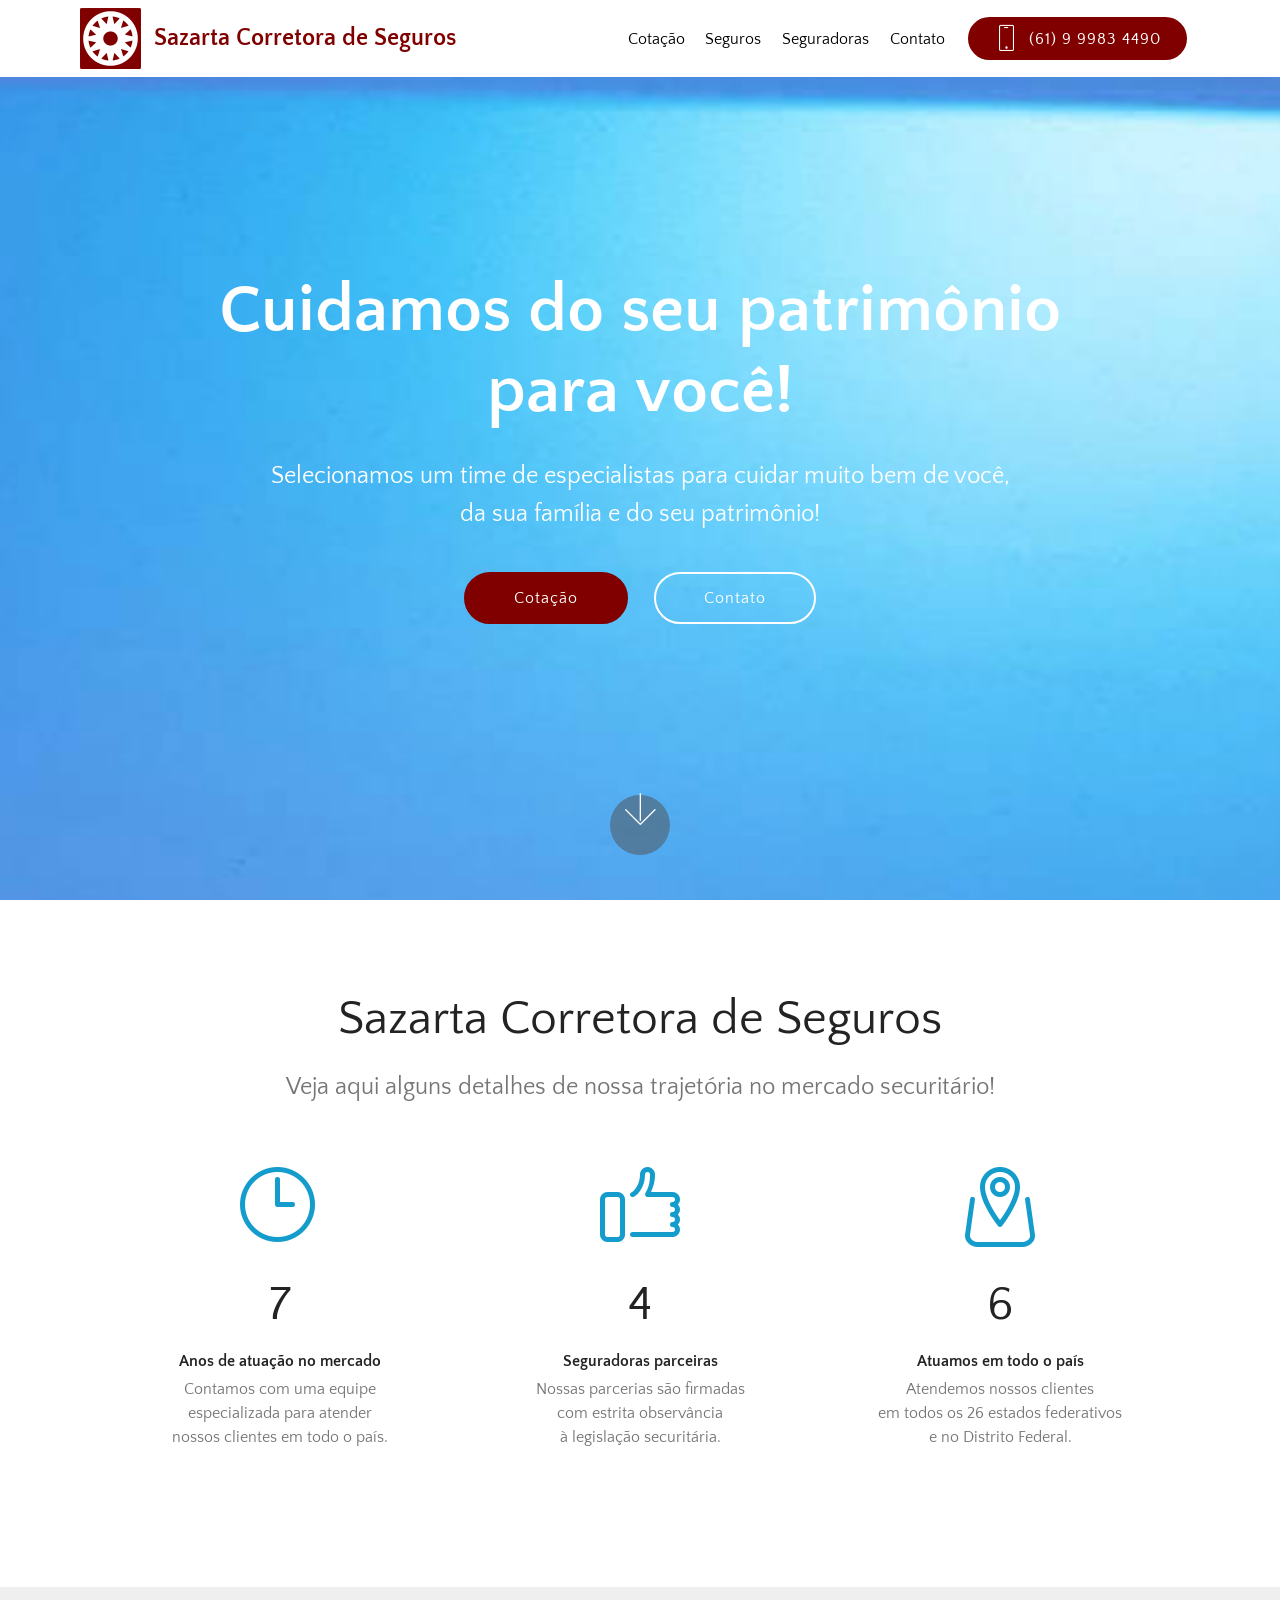
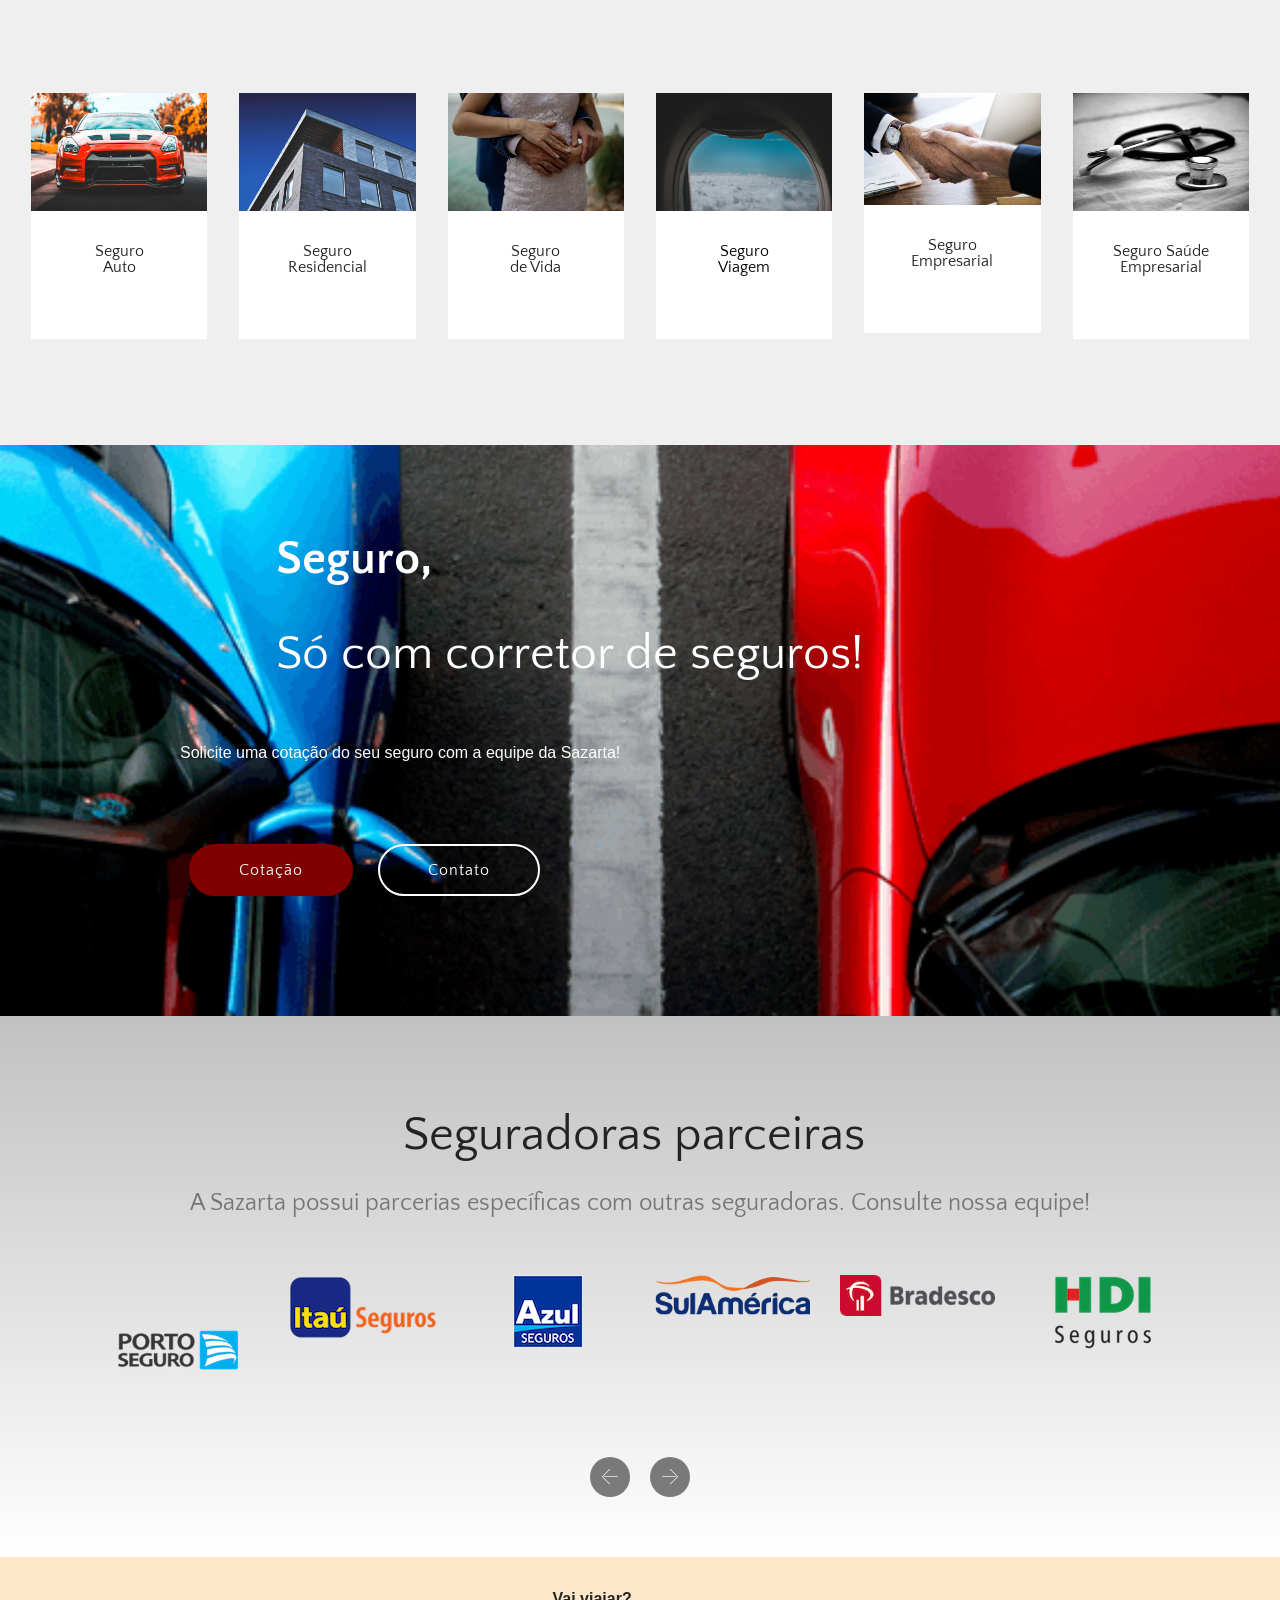
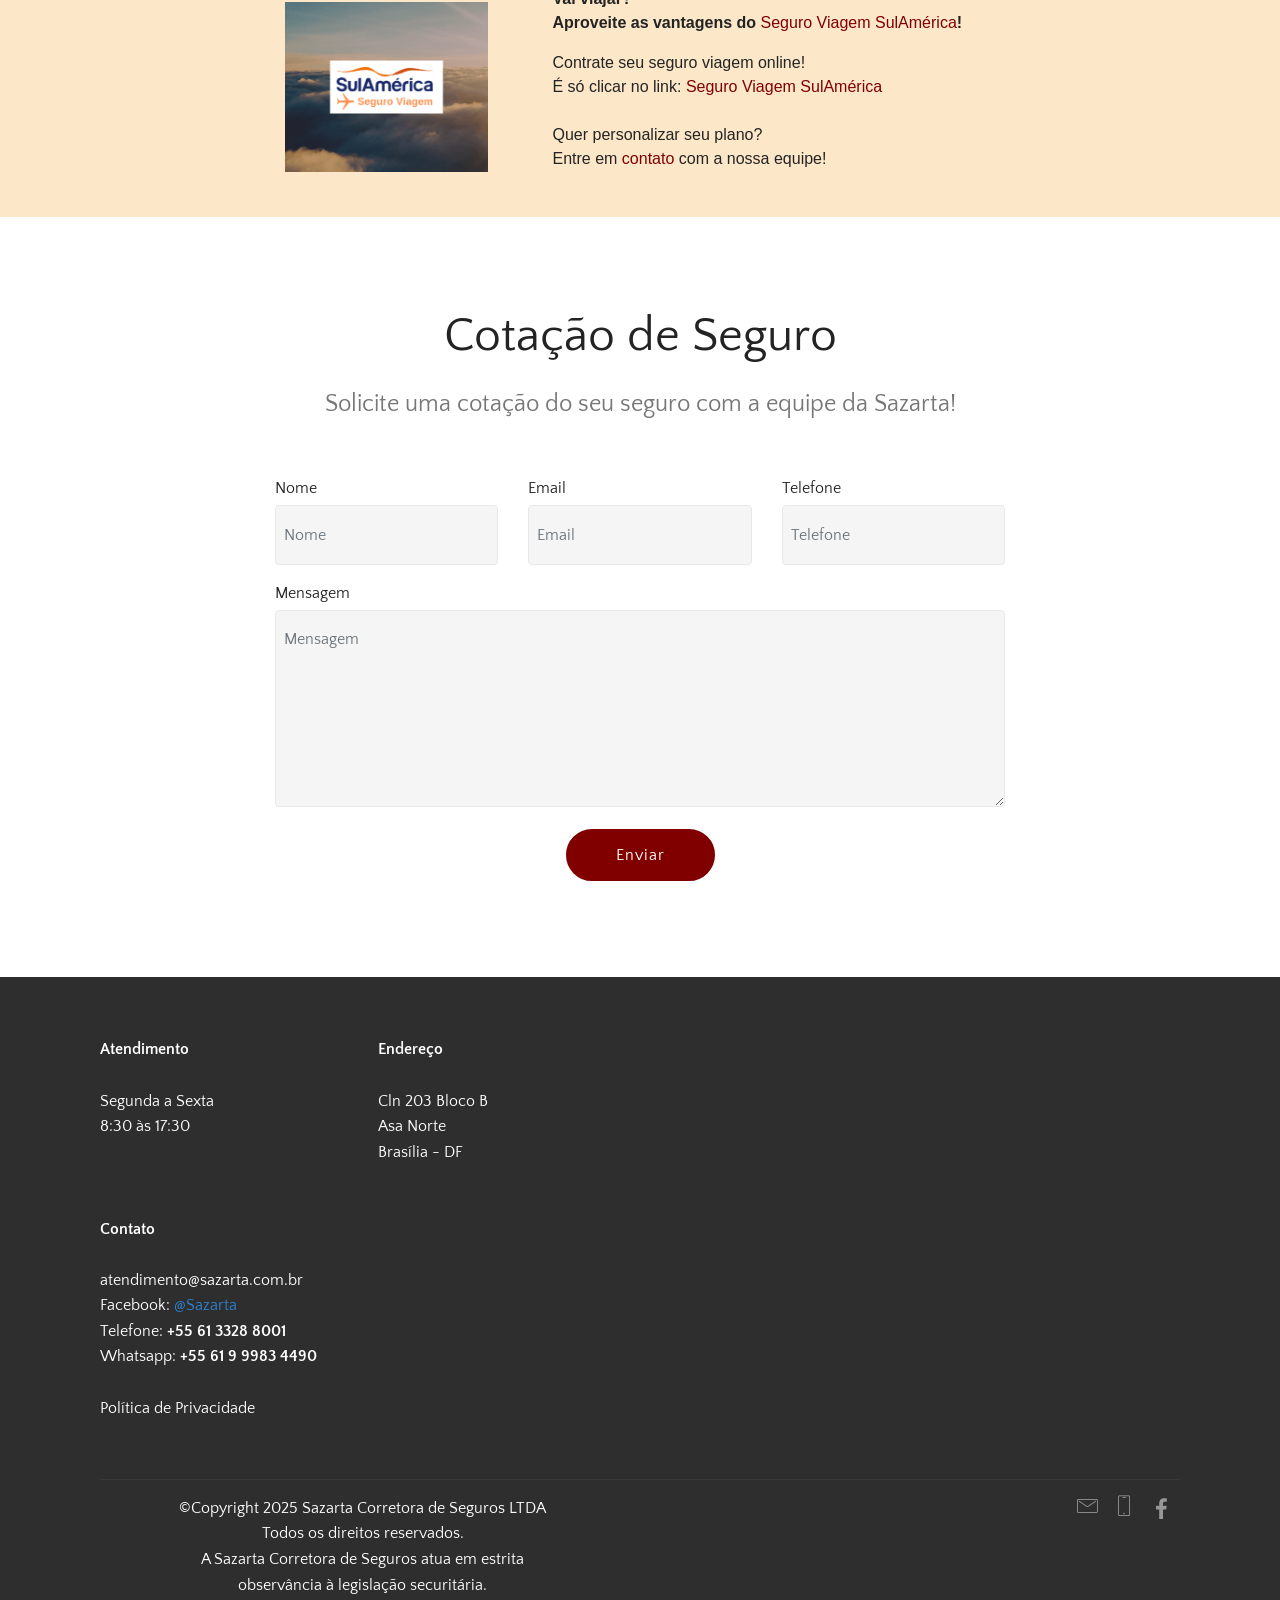
<file: index.html>
<!DOCTYPE html>
<html >
<head>
  <!-- Site made with Mobirise Website Builder v4.6.7, https://mobirise.com -->
  <meta charset="UTF-8">
  <meta http-equiv="X-UA-Compatible" content="IE=edge">
  <meta name="generator" content="Mobirise v4.6.7, mobirise.com">
  <meta name="viewport" content="width=device-width, initial-scale=1, minimum-scale=1">
  <link rel="shortcut icon" href="assets/images/logo-novo-vermelho-128x127.png" type="image/x-icon">
  <meta name="description" content="">
  <title>Sazarta</title>
  <link rel="stylesheet" href="assets/web/assets/mobirise-icons-bold/mobirise-icons-bold.css">
  <link rel="stylesheet" href="assets/web/assets/mobirise-icons/mobirise-icons.css">
  <link rel="stylesheet" href="assets/tether/tether.min.css">
  <link rel="stylesheet" href="assets/bootstrap/css/bootstrap.min.css">
  <link rel="stylesheet" href="assets/bootstrap/css/bootstrap-grid.min.css">
  <link rel="stylesheet" href="assets/bootstrap/css/bootstrap-reboot.min.css">
  <link rel="stylesheet" href="assets/socicon/css/styles.css">
  <link rel="stylesheet" href="assets/dropdown/css/style.css">
  <link rel="stylesheet" href="assets/theme/css/style.css">
  <link rel="stylesheet" href="assets/mobirise/css/mbr-additional.css" type="text/css">
  
  
  
</head>
<body>
  <section class="menu cid-qOc5AfozS7" once="menu" id="menu2-l">

    

    <nav class="navbar navbar-expand beta-menu navbar-dropdown align-items-center navbar-fixed-top navbar-toggleable-sm">
        <button class="navbar-toggler navbar-toggler-right" type="button" data-toggle="collapse" data-target="#navbarSupportedContent" aria-controls="navbarSupportedContent" aria-expanded="false" aria-label="Toggle navigation">
            <div class="hamburger">
                <span></span>
                <span></span>
                <span></span>
                <span></span>
            </div>
        </button>
        <div class="menu-logo">
            <div class="navbar-brand">
                <span class="navbar-logo">
                    <a href="index.html#footer2-i">
                        <img src="assets/images/logotipo-novo-122x122.png" alt="Mobirise" title="" style="height: 3.8rem;">
                    </a>
                </span>
                <span class="navbar-caption-wrap"><a class="navbar-caption text-primary display-5" href="index.html#footer2-i">
                        Sazarta Corretora de Seguros</a></span>
            </div>
        </div>
        <div class="collapse navbar-collapse" id="navbarSupportedContent">
            <ul class="navbar-nav nav-dropdown" data-app-modern-menu="true"><li class="nav-item">
                    <a class="nav-link link text-black display-4" href="index.html#form1-m">Cotação</a>
                </li><li class="nav-item"><a class="nav-link link text-black display-4" href="index.html#features17-s">Seguros</a></li><li class="nav-item"><a class="nav-link link text-black display-4" href="index.html#clients-n">Seguradoras</a></li>
                <li class="nav-item">
                    <a class="nav-link link text-black display-4" href="index.html#footer2-i">
                        Contato</a>
                </li></ul>
            <div class="navbar-buttons mbr-section-btn"><a class="btn btn-sm btn-primary display-4" href="index.html#footer2-i"><span class="mbri-mobile mbr-iconfont mbr-iconfont-btn"></span>
                    (61) 9 9983 4490</a></div>
        </div>
    </nav>
</section>

<section class="engine"><a href="https://mobirise.ws/f">simple website creator</a></section><section class="cid-qObNYGiAJ6 mbr-fullscreen mbr-parallax-background" id="header2-f">

    

    

    <div class="container align-center">
        <div class="row justify-content-md-center">
            <div class="mbr-white col-md-10">
                <h1 class="mbr-section-title mbr-bold pb-3 mbr-fonts-style display-1">
                    Cuidamos do seu patrimônio para você!</h1>
                
                <p class="mbr-text pb-3 mbr-fonts-style display-5">
                    Selecionamos um time de especialistas para cuidar muito bem de você,<br>da sua família e do seu patrimônio!</p>
                <div class="mbr-section-btn"><a class="btn btn-md btn-primary display-4" href="index.html#form1-m">Cotação</a>
                    <a class="btn btn-md btn-white-outline display-4" href="index.html#footer2-i">Contato</a></div>
            </div>
        </div>
    </div>
    <div class="mbr-arrow hidden-sm-down" aria-hidden="true">
        <a href="#next">
            <i class="mbri-down mbr-iconfont"></i>
        </a>
    </div>
</section>

<section class="counters1 counters cid-qObPFqFyZd" id="counters1-h">

    

    

    <div class="container">
        <h2 class="mbr-section-title pb-3 align-center mbr-fonts-style display-2">
            Sazarta Corretora de Seguros</h2>
        <h3 class="mbr-section-subtitle mbr-fonts-style display-5">
            Veja aqui alguns detalhes de nossa trajetória no mercado securitário!</h3>

        <div class="container pt-4 mt-2">
            <div class="media-container-row">
                <div class="card p-3 align-center col-12 col-md-6 col-lg-4">
                    <div class="panel-item p-3">
                        <div class="card-img pb-3">
                            <span class="mbr-iconfont mbrib-clock"></span>
                        </div>

                        <div class="card-text">
                            <h3 class="count pt-3 pb-3 mbr-fonts-style display-2">33</h3>
                            <h4 class="mbr-content-title mbr-bold mbr-fonts-style display-7">
                                Anos de atuação no mercado</h4>
                            <p class="mbr-content-text mbr-fonts-style display-7">
                                Contamos com uma equipe<br>especializada para atender<br>nossos clientes em todo o país.</p>
                        </div>
                    </div>
                </div>


                <div class="card p-3 align-center col-12 col-md-6 col-lg-4">
                    <div class="panel-item p-3">
                        <div class="card-img pb-3">
                            <span class="mbr-iconfont mbrib-like"></span>
                        </div>
                        <div class="card-text">
                            <h3 class="count pt-3 pb-3 mbr-fonts-style display-2">
                                  20</h3>
                            <h4 class="mbr-content-title mbr-bold mbr-fonts-style display-7">
                                Seguradoras parceiras</h4>
                            <p class="mbr-content-text mbr-fonts-style display-7">
                                    Nossas parcerias são firmadas<br>com estrita observância<br>à legislação securitária.</p>
                        </div>
                    </div>
                </div>

                <div class="card p-3 align-center col-12 col-md-6 col-lg-4">
                    <div class="panel-item p-3">
                        <div class="card-img pb-3">
                            <span class="mbr-iconfont mbrib-map-pin"></span>
                        </div>
                        <div class="card-text">
                            <h3 class="count pt-3 pb-3 mbr-fonts-style display-2">27</h3>
                            <h4 class="mbr-content-title mbr-bold mbr-fonts-style display-7">
                                Atuamos em todo o país</h4>
                            <p class="mbr-content-text mbr-fonts-style display-7">
                                    Atendemos nossos clientes<br>em todos os 26 estados federativos<br>e no Distrito Federal.</p>
                        </div>
                    </div>
                </div>


                
            </div>
        </div>
   </div>
</section>

<section class="features17 cid-qOdx3YhGLb" id="features17-s">
    
    

    
    <div class="container-fluid">
        <div class="media-container-row">
            <div class="card p-3 col-12 col-md-6 col-lg-2">
                <div class="card-wrapper">
                    <div class="card-img">
                        <img src="assets/images/mbr-352x235.jpg" alt="Mobirise" title="">
                    </div>
                    <div class="card-box">
                        <h4 class="card-title pb-3 mbr-fonts-style display-7">
                            Seguro<br>Auto<br></h4>
                        <p class="mbr-text mbr-fonts-style display-7"></p>
                    </div>
                </div>
            </div>

            <div class="card p-3 col-12 col-md-6 col-lg-2">
                <div class="card-wrapper">
                    <div class="card-img">
                        <img src="assets/images/mbr-352x236.jpg" alt="Mobirise" title="">
                    </div>
                    <div class="card-box">
                        <h4 class="card-title pb-3 mbr-fonts-style display-7">
                            Seguro Residencial</h4>
                        <p class="mbr-text mbr-fonts-style display-7"></p>
                    </div>
                </div>
            </div>

            <div class="card p-3 col-12 col-md-6 col-lg-2">
                <div class="card-wrapper">
                    <div class="card-img">
                        <img src="assets/images/mbr-1-352x235.jpg" alt="Mobirise" title="">
                    </div>
                    <div class="card-box">
                        <h4 class="card-title pb-3 mbr-fonts-style display-7">
                            Seguro<br>de Vida</h4>
                        <p class="mbr-text mbr-fonts-style display-7"></p>
                    </div>
                </div>
            </div>

            <div class="card p-3 col-12 col-md-6 col-lg-2">
                <div class="card-wrapper">
                    <div class="card-img">
                        <img src="assets/images/mbr-2-352x235.jpg" alt="Mobirise" title="">
                    </div>
                    <div class="card-box">
                        <h4 class="card-title pb-3 mbr-fonts-style display-7">
                            <a href="index.html#content6-t" class="text-black">Seguro</a><br><a href="index.html#content6-t" class="text-black">Viagem</a></h4>
                        <p class="mbr-text mbr-fonts-style display-7"></p>
                    </div>
                </div>
            </div>
            <div class="card p-3 col-12 col-md-6 col-lg-2">
                <div class="card-wrapper">
                    <div class="card-img">
                        <img src="assets/images/mbr-352x225.jpg" alt="Mobirise" title="">
                    </div>
                    <div class="card-box">
                        <h4 class="card-title pb-3 mbr-fonts-style display-7">
                            Seguro Empresarial</h4>
                        <p class="mbr-text mbr-fonts-style display-7"></p>
                    </div>
                </div>
            </div>
            <div class="card p-3 col-12 col-md-6 col-lg-2">
                <div class="card-wrapper">
                    <div class="card-img">
                        <img src="assets/images/mbr-3-352x235.jpg" alt="Mobirise" title="">
                    </div>
                    <div class="card-box">
                        <h4 class="card-title pb-3 mbr-fonts-style display-7">
                            Seguro Saúde Empresarial</h4>
                        <p class="mbr-text mbr-fonts-style display-7"></p>
                    </div>
                </div>
            </div>
        </div>
    </div>
</section>

<section class="mbr-section info3 cid-qOcqbwbShN" id="info3-o">

    

    

    <div class="container">
        <div class="row justify-content-center">
            <div class="media-container-column title col-12 col-md-10">
                <h2 class="align-left mbr-bold mbr-white pb-3 mbr-fonts-style display-2"><p>
                    &nbsp;&nbsp;&nbsp;&nbsp;&nbsp;&nbsp;&nbsp;&nbsp;Seguro,<br></p></h2>
                <h3 class="mbr-section-subtitle align-left mbr-light mbr-white pb-3 mbr-fonts-style display-2"><p>
                    &nbsp;&nbsp;&nbsp;&nbsp;&nbsp;&nbsp;&nbsp;&nbsp;Só com corretor de seguros!</p></h3>
                <p class="mbr-text align-left mbr-white mbr-fonts-style display-5"></p><p>
                      Solicite uma cotação do seu seguro com a equipe da Sazarta!&nbsp;&nbsp;&nbsp;&nbsp;&nbsp;&nbsp;&nbsp;&nbsp;&nbsp;&nbsp;&nbsp;&nbsp;&nbsp;&nbsp;</p><p></p><p></p>
                <div class="mbr-section-btn align-left py-4"><a class="btn btn-primary display-4" href="index.html#form1-m">Cotação</a>
                    <a class="btn btn-white-outline display-4" href="index.html#footer2-i">Contato</a></div>
            </div>
        </div>
    </div>
</section>

<section class="clients cid-qOcjH1XK5x" id="clients-n">
      

    
        <div class="container mb-5">
            <div class="media-container-row">
                <div class="col-12 align-center">
                    <h2 class="mbr-section-title pb-3 mbr-fonts-style display-2">
                        Seguradoras parceiras&nbsp;</h2>
                    <h3 class="mbr-section-subtitle mbr-light mbr-fonts-style display-5">
                        A Sazarta possui parcerias específicas com outras seguradoras. Consulte nossa equipe!</h3>
                </div>
            </div>
        </div>

    <div class="container">
        <div class="carousel slide" data-ride="carousel" role="listbox">
            <div class="carousel-inner" data-visible="6">
                
                
                
                
                
            <div class="carousel-item ">
                    <div class="media-container-row">
                        <div class="col-md-12">
                            <div class="wrap-img ">
                                <img src="assets/images/logo-porto-seguro-211x211.png" class="img-responsive clients-img" alt="" title="">
                            </div>
                        </div>
                    </div>
                </div><div class="carousel-item ">
                    <div class="media-container-row">
                        <div class="col-md-12">
                            <div class="wrap-img ">
                                <img src="assets/images/itau-logo-sem-licenca-150x65.png" class="img-responsive clients-img" alt="" title="">
                            </div>
                        </div>
                    </div>
                </div><div class="carousel-item ">
                    <div class="media-container-row">
                        <div class="col-md-12">
                            <div class="wrap-img ">
                                <img src="assets/images/logo-azul-seguros-70x73.png" class="img-responsive clients-img" alt="" title="">
                            </div>
                        </div>
                    </div>
                </div><div class="carousel-item ">
                    <div class="media-container-row">
                        <div class="col-md-12">
                            <div class="wrap-img ">
                                <img src="assets/images/logo-sulamerica-211x55.png" class="img-responsive clients-img" alt="" title="">
                            </div>
                        </div>
                    </div>
                </div><div class="carousel-item ">
                    <div class="media-container-row">
                        <div class="col-md-12">
                            <div class="wrap-img ">
                                <img src="assets/images/logo-bradesco-211x56.png" class="img-responsive clients-img" alt="" title="">
                            </div>
                        </div>
                    </div>
                </div><div class="carousel-item ">
                    <div class="media-container-row">
                        <div class="col-md-12">
                            <div class="wrap-img ">
                                <img src="assets/images/hdi-seguros-logo-100x75.png" class="img-responsive clients-img" alt="" title="">
                            </div>
                        </div>
                    </div>
                </div><div class="carousel-item ">
                    <div class="media-container-row">
                        <div class="col-md-12">
                            <div class="wrap-img ">
                                <img src="assets/images/allianz-logo-211x143.png" class="img-responsive clients-img" alt="" title="">
                            </div>
                        </div>
                    </div>
                </div><div class="carousel-item ">
                    <div class="media-container-row">
                        <div class="col-md-12">
                            <div class="wrap-img ">
                                <img src="assets/images/tokio-marine-logo-sem-licenca-211x132.png" class="img-responsive clients-img" alt="" title="">
                            </div>
                        </div>
                    </div>
                </div><div class="carousel-item ">
                    <div class="media-container-row">
                        <div class="col-md-12">
                            <div class="wrap-img ">
                                <img src="assets/images/zurich-seguros-logo-130x93.png" class="img-responsive clients-img" alt="" title="">
                            </div>
                        </div>
                    </div>
                </div></div>
            <div class="carousel-controls">
                <a data-app-prevent-settings="" class="carousel-control carousel-control-prev" role="button" data-slide="prev">
                    <span aria-hidden="true" class="mbri-left mbr-iconfont"></span>
                    <span class="sr-only">Previous</span>
                </a>
                <a data-app-prevent-settings="" class="carousel-control carousel-control-next" role="button" data-slide="next">
                    <span aria-hidden="true" class="mbri-right mbr-iconfont"></span>
                    <span class="sr-only">Next</span>
                </a>
            </div>
        </div>
    </div>
</section>

<section class="mbr-section content6 cid-rbFfhZzP5o" id="content6-t">
    
     
    
    <div class="container">
        <div class="media-container-row">
            <div class="col-12 col-md-8">
                <div class="media-container-row">
                    <div class="mbr-figure" style="width: 55%;">
                      <img src="assets/images/vai-viajar-1-436x365.png" alt="Mobirise" title="">  
                    </div>
                    <div class="media-content">
                        <div class="mbr-section-text">
                            <p class="mbr-text mb-0 mbr-fonts-style display-7"></p><p>
                               <strong>Vai viajar?</strong><br><strong>Aproveite as vantagens do <a href="https://portal.sulamericaseguros.com.br/seguroviagem.htm?ref=[base64]" target="_blank">Seguro Viagem SulAmérica</a>!&nbsp;</strong></p><p>Contrate seu seguro viagem online!<br>É só clicar no link: <a href="https://portal.sulamericaseguros.com.br/seguroviagem.htm?ref=[base64]" target="_blank">Seguro Viagem SulAmérica</a><br><br>Quer personalizar seu plano?<br>Entre em <a href="index.html#footer2-i" class="text-primary">contato</a> com a nossa equipe!&nbsp;</p><p></p>
                        </div>
                    </div>
                </div>
            </div>
        </div>
    </div>
</section>

<section class="mbr-section form1 cid-qOcctUoKqR" id="form1-m">

    

    
    <div class="container">
        <div class="row justify-content-center">
            <div class="title col-12 col-lg-8">
                <h2 class="mbr-section-title align-center pb-3 mbr-fonts-style display-2">
                    Cotação de Seguro</h2>
                <h3 class="mbr-section-subtitle align-center mbr-light pb-3 mbr-fonts-style display-5">
                    Solicite uma cotação do seu seguro com a equipe da Sazarta!</h3>
            </div>
        </div>
    </div>
    <div class="container">
        <div class="row justify-content-center">
            <div class="media-container-column col-lg-8" data-form-type="formoid">
                    <div data-form-alert="" hidden="">Obrigado pelo contato.
Sua mensagem foi recebida com sucesso!
Em breve responderemos.</div>
            
                    <form class="mbr-form" action="https://mobirise.com/" method="post" data-form-title="Mobirise Form"><input type="hidden" name="email" data-form-email="true" value="Bgy4+0NlkQb2GmP2ic19nRfz+0tmVMc3WoPOahowumhWctapQzoHLYFDUspzWdQElsAJFQjshTDceOsYqMeb8STKjLtze8Q0nh2HNlPurzXlf88nkV8xYq7OdskJXZRH" data-form-field="Email">
                        <div class="row row-sm-offset">
                            <div class="col-md-4 multi-horizontal" data-for="name">
                                <div class="form-group">
                                    <label class="form-control-label mbr-fonts-style display-7" for="name-form1-m">Nome</label>
                                    <input type="text" class="form-control" name="name" data-form-field="Name" required="" placeholder="Nome" id="name-form1-m">
                                </div>
                            </div>
                            <div class="col-md-4 multi-horizontal" data-for="email">
                                <div class="form-group">
                                    <label class="form-control-label mbr-fonts-style display-7" for="email-form1-m">Email</label>
                                    <input type="email" class="form-control" name="email" data-form-field="Email" required="" placeholder="Email" id="email-form1-m">
                                </div>
                            </div>
                            <div class="col-md-4 multi-horizontal" data-for="phone">
                                <div class="form-group">
                                    <label class="form-control-label mbr-fonts-style display-7" for="phone-form1-m">Telefone</label>
                                    <input type="tel" class="form-control" name="phone" data-form-field="Phone" placeholder="Telefone" id="phone-form1-m">
                                </div>
                            </div>
                        </div>
                        <div class="form-group" data-for="message">
                            <label class="form-control-label mbr-fonts-style display-7" for="message-form1-m">Mensagem</label>
                            <textarea type="text" class="form-control" name="message" rows="7" data-form-field="Message" placeholder="Mensagem" id="message-form1-m"></textarea>
                        </div>
            
                        <span class="input-group-btn"><button href="" type="submit" class="btn btn-primary btn-form display-4">Enviar</button></span>
                    </form>
            </div>
        </div>
    </div>
</section>

<section class="cid-qObQcg34o8" id="footer2-i">

    

    

    <div class="container">
        <div class="media-container-row content mbr-white">
            <div class="col-12 col-md-3 mbr-fonts-style display-7">
                <p class="mbr-text"><strong>
                    Atendimento</strong><br><br>Segunda a Sexta<br>8:30 às 17:30<strong><br></strong><br><strong><br></strong><br><strong>Contato</strong><strong><br></strong><br><strong><a href="mailto:atendimento@sazarta.com.br" class="text-white">atendimento@sazarta.com.br</a></strong> &nbsp;<br>Facebook:<strong> <a href="https://www.facebook.com/Sazarta/" class="text-warning">@Sazarta </a>&nbsp; </strong>&nbsp;<br>Telefone: <strong>+55 61 3328 8001</strong> &nbsp; &nbsp; &nbsp; &nbsp; &nbsp;&nbsp;<br>Whatsapp: <strong>+55 61 9 9983 4490</strong><br><br><strong><a href="assets/files/Poli%CC%81tica%20de%20Privacidade%20-%20SAZARTA%20Corretora%20de%20Seguros%20LTDA.pdf" target="_blank" class="text-white">Política de Privacidade</a><br></strong><br></p>
            </div>
            <div class="col-12 col-md-3 mbr-fonts-style display-7">
                <p class="mbr-text"><strong>
                    Endereço</strong> <br><br>Cln 203 Bloco B <br>Asa Norte<br>Brasília - DF<br>
                    <br><br><br></p>
            </div>
            <div class="col-12 col-md-6">
                <div class="google-map"><iframe frameborder="0" style="border:0" src="https://www.google.com/maps/embed/v1/place?key=AIzaSyA0Dx_boXQiwvdz8sJHoYeZNVTdoWONYkU&amp;q=place_id:ChIJ7cvjR6o7WpMRLIs03DN9hm8" allowfullscreen=""></iframe></div>
            </div>
        </div>
        <div class="footer-lower">
            <div class="media-container-row">
                <div class="col-sm-12">
                    <hr>
                </div>
            </div>
            <div class="media-container-row mbr-white">
                <div class="col-sm-6 copyright">
                    <p class="mbr-text mbr-fonts-style display-7">
                        ©Copyright 2025 Sazarta Corretora de Seguros LTDA<br>Todos os direitos reservados.<br>A Sazarta Corretora de Seguros atua em estrita<br>observância à legislação securitária.</p>
                </div>
                <div class="col-md-6">
                    <div class="social-list align-right">
                        <div class="soc-item">
                            <a href="mailto:atendimento@sazarta.com.br">
                                <span class="mbr-iconfont mbr-iconfont-social mbri-letter"></span>
                            </a>
                        </div>
                        <div class="soc-item">
                            <a href="tel:+55 61 99983 4490">
                                <span class="mbr-iconfont mbr-iconfont-social mbri-mobile"></span>
                            </a>
                        </div>
                        <div class="soc-item">
                            <a href="https://www.facebook.com/Sazarta/" target="_blank">
                                <span class="mbr-iconfont mbr-iconfont-social socicon-facebook socicon"></span>
                            </a>
                        </div>
                        
                        
                        
                    </div>
                </div>
            </div>
        </div>
    </div>
</section>


  <script src="assets/web/assets/jquery/jquery.min.js"></script>
  <script src="assets/popper/popper.min.js"></script>
  <script src="assets/tether/tether.min.js"></script>
  <script src="assets/bootstrap/js/bootstrap.min.js"></script>
  <script src="assets/parallax/jarallax.min.js"></script>
  <script src="assets/viewportchecker/jquery.viewportchecker.js"></script>
  <script src="assets/mbr-clients-slider/mbr-clients-slider.js"></script>
  <script src="assets/dropdown/js/script.min.js"></script>
  <script src="assets/touchswipe/jquery.touch-swipe.min.js"></script>
  <script src="assets/smoothscroll/smooth-scroll.js"></script>
  <script src="assets/bootstrapcarouselswipe/bootstrap-carousel-swipe.js"></script>
  <script src="assets/theme/js/script.js"></script>
  <script src="assets/formoid/formoid.min.js"></script>
  
  
</body>
</html>
</file>
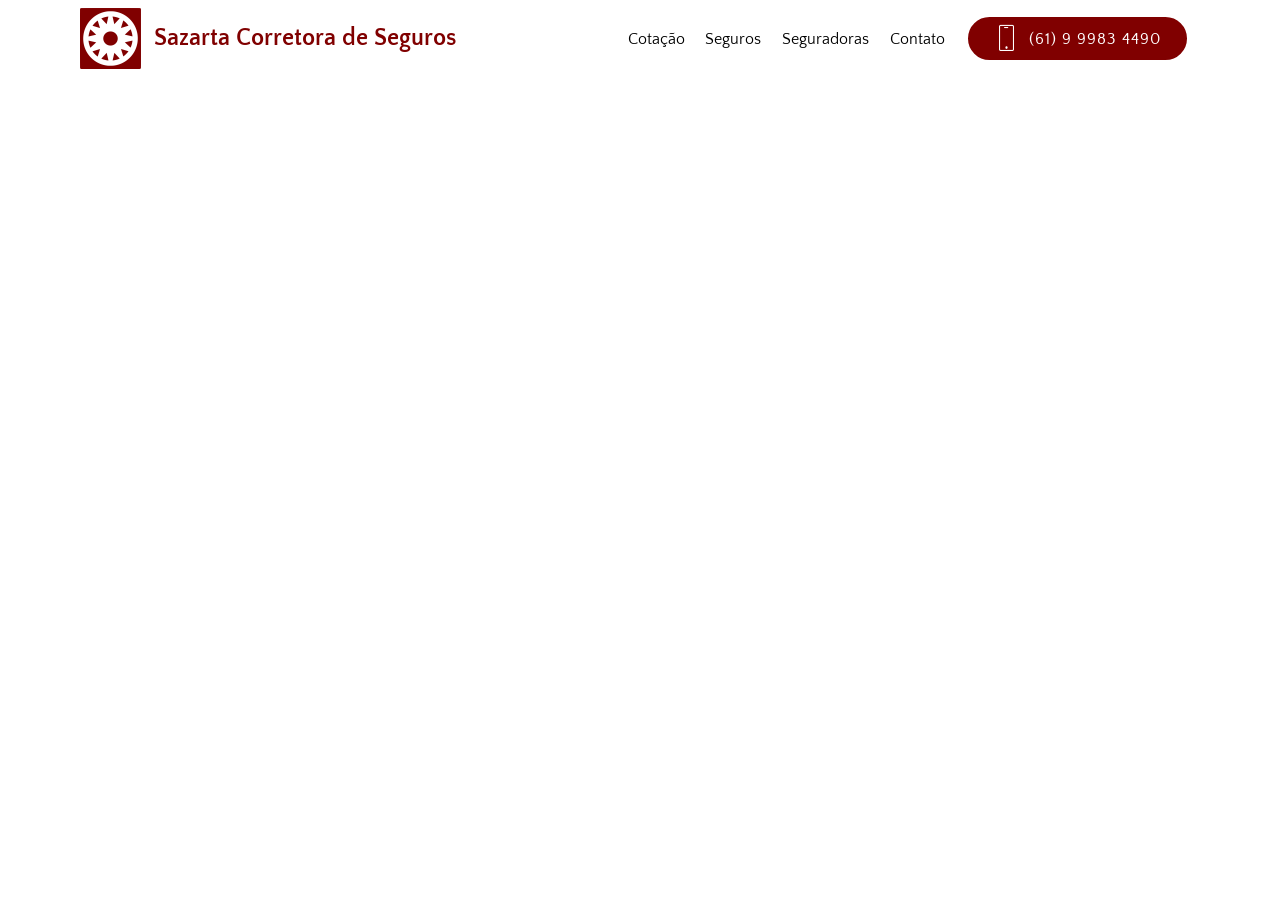
<file: page1.html>
<!DOCTYPE html>
<html >
<head>
  <!-- Site made with Mobirise Website Builder v4.6.7, https://mobirise.com -->
  <meta charset="UTF-8">
  <meta http-equiv="X-UA-Compatible" content="IE=edge">
  <meta name="generator" content="Mobirise v4.6.7, mobirise.com">
  <meta name="viewport" content="width=device-width, initial-scale=1, minimum-scale=1">
  <link rel="shortcut icon" href="assets/images/logo-novo-vermelho-128x127.png" type="image/x-icon">
  <meta name="description" content="Web Page Maker Description">
  <title>Inglês para Concurso com Gabi</title>
  <link rel="stylesheet" href="assets/web/assets/mobirise-icons/mobirise-icons.css">
  <link rel="stylesheet" href="assets/tether/tether.min.css">
  <link rel="stylesheet" href="assets/bootstrap/css/bootstrap.min.css">
  <link rel="stylesheet" href="assets/bootstrap/css/bootstrap-grid.min.css">
  <link rel="stylesheet" href="assets/bootstrap/css/bootstrap-reboot.min.css">
  <link rel="stylesheet" href="assets/dropdown/css/style.css">
  <link rel="stylesheet" href="assets/theme/css/style.css">
  <link rel="stylesheet" href="assets/mobirise/css/mbr-additional.css" type="text/css">
  
  
  
</head>
<body>
  <section class="menu cid-qOc5AfozS7" once="menu" id="menu2-u">

    

    <nav class="navbar navbar-expand beta-menu navbar-dropdown align-items-center navbar-fixed-top navbar-toggleable-sm">
        <button class="navbar-toggler navbar-toggler-right" type="button" data-toggle="collapse" data-target="#navbarSupportedContent" aria-controls="navbarSupportedContent" aria-expanded="false" aria-label="Toggle navigation">
            <div class="hamburger">
                <span></span>
                <span></span>
                <span></span>
                <span></span>
            </div>
        </button>
        <div class="menu-logo">
            <div class="navbar-brand">
                <span class="navbar-logo">
                    <a href="index.html#footer2-i">
                        <img src="assets/images/logotipo-novo-122x122.png" alt="Mobirise" title="" style="height: 3.8rem;">
                    </a>
                </span>
                <span class="navbar-caption-wrap"><a class="navbar-caption text-primary display-5" href="index.html#footer2-i">
                        Sazarta Corretora de Seguros</a></span>
            </div>
        </div>
        <div class="collapse navbar-collapse" id="navbarSupportedContent">
            <ul class="navbar-nav nav-dropdown" data-app-modern-menu="true"><li class="nav-item">
                    <a class="nav-link link text-black display-4" href="index.html#form1-m">Cotação</a>
                </li><li class="nav-item"><a class="nav-link link text-black display-4" href="index.html#features17-s">Seguros</a></li><li class="nav-item"><a class="nav-link link text-black display-4" href="index.html#clients-n">Seguradoras</a></li>
                <li class="nav-item">
                    <a class="nav-link link text-black display-4" href="index.html#footer2-i">
                        Contato</a>
                </li></ul>
            <div class="navbar-buttons mbr-section-btn"><a class="btn btn-sm btn-primary display-4" href="index.html#footer2-i"><span class="mbri-mobile mbr-iconfont mbr-iconfont-btn"></span>
                    (61) 9 9983 4490</a></div>
        </div>
    </nav>
</section>


  <section class="engine"><a href="https://mobirise.ws/i">build free website</a></section><script src="assets/web/assets/jquery/jquery.min.js"></script>
  <script src="assets/popper/popper.min.js"></script>
  <script src="assets/tether/tether.min.js"></script>
  <script src="assets/bootstrap/js/bootstrap.min.js"></script>
  <script src="assets/smoothscroll/smooth-scroll.js"></script>
  <script src="assets/dropdown/js/script.min.js"></script>
  <script src="assets/touchswipe/jquery.touch-swipe.min.js"></script>
  <script src="assets/theme/js/script.js"></script>
  
  
</body>
</html>
</file>
<file: assets/web/assets/mobirise-icons-bold/mobirise-icons-bold.css>
@font-face {
  font-family: 'mobirise-icons-bold';
  src:  url('mobirise-icons-bold.eot?m1l4yr');
  src:  url('mobirise-icons-bold.eot?m1l4yr#iefix') format('embedded-opentype'),
    url('mobirise-icons-bold.ttf?m1l4yr') format('truetype'),
    url('mobirise-icons-bold.woff?m1l4yr') format('woff'),
    url('mobirise-icons-bold.svg?m1l4yr#mobirise-icons-bold') format('svg');
  font-weight: normal;
  font-style: normal;
}

[class^="mbrib-"], [class*="mbrib-"] {
  /* use !important to prevent issues with browser extensions that change fonts */
  font-family: 'mobirise-icons-bold' !important;
  speak: none;
  font-style: normal;
  font-weight: normal;
  font-variant: normal;
  text-transform: none;
  line-height: 1;

  /* Better Font Rendering =========== */
  -webkit-font-smoothing: antialiased;
  -moz-osx-font-smoothing: grayscale;
}

.mbrib-add-submenu:before {
  content: "\e900";
}
.mbrib-alert:before {
  content: "\e901";
}
.mbrib-align-center:before {
  content: "\e902";
}
.mbrib-align-justify:before {
  content: "\e903";
}
.mbrib-align-left:before {
  content: "\e904";
}
.mbrib-align-right:before {
  content: "\e905";
}
.mbrib-android:before {
  content: "\e906";
}
.mbrib-apple:before {
  content: "\e907";
}
.mbrib-arrow-down:before {
  content: "\e908";
}
.mbrib-arrow-next:before {
  content: "\e909";
}
.mbrib-arrow-prev:before {
  content: "\e90a";
}
.mbrib-arrow-up:before {
  content: "\e90b";
}
.mbrib-bold:before {
  content: "\e90c";
}
.mbrib-bookmark:before {
  content: "\e90d";
}
.mbrib-bootstrap:before {
  content: "\e90e";
}
.mbrib-briefcase:before {
  content: "\e90f";
}
.mbrib-browse:before {
  content: "\e910";
}
.mbrib-bulleted-list:before {
  content: "\e911";
}
.mbrib-calendar:before {
  content: "\e912";
}
.mbrib-camera:before {
  content: "\e913";
}
.mbrib-cart-add:before {
  content: "\e914";
}
.mbrib-cart-full:before {
  content: "\e915";
}
.mbrib-cash:before {
  content: "\e916";
}
.mbrib-change-style:before {
  content: "\e917";
}
.mbrib-chat:before {
  content: "\e918";
}
.mbrib-clock:before {
  content: "\e919";
}
.mbrib-close:before {
  content: "\e91a";
}
.mbrib-cloud:before {
  content: "\e91b";
}
.mbrib-code:before {
  content: "\e91c";
}
.mbrib-contact-form:before {
  content: "\e91d";
}
.mbrib-credit-card:before {
  content: "\e91e";
}
.mbrib-cursor-click:before {
  content: "\e91f";
}
.mbrib-cust-feedback:before {
  content: "\e920";
}
.mbrib-database:before {
  content: "\e921";
}
.mbrib-delivery:before {
  content: "\e922";
}
.mbrib-desktop:before {
  content: "\e923";
}
.mbrib-devices:before {
  content: "\e924";
}
.mbrib-down:before {
  content: "\e925";
}
.mbrib-download:before {
  content: "\e926";
}
.mbrib-drag-n-drop:before {
  content: "\e927";
}
.mbrib-drag-n-drop2:before {
  content: "\e928";
}
.mbrib-edit:before {
  content: "\e929";
}
.mbrib-edit2:before {
  content: "\e92a";
}
.mbrib-error:before {
  content: "\e92b";
}
.mbrib-extension:before {
  content: "\e92c";
}
.mbrib-features:before {
  content: "\e92d";
}
.mbrib-file:before {
  content: "\e92e";
}
.mbrib-flag:before {
  content: "\e92f";
}
.mbrib-folder:before {
  content: "\e930";
}
.mbrib-gift:before {
  content: "\e931";
}
.mbrib-github:before {
  content: "\e932";
}
.mbrib-globe-2:before {
  content: "\e933";
}
.mbrib-globe:before {
  content: "\e934";
}
.mbrib-growing-chart:before {
  content: "\e935";
}
.mbrib-hearth:before {
  content: "\e936";
}
.mbrib-help:before {
  content: "\e937";
}
.mbrib-home:before {
  content: "\e938";
}
.mbrib-hot-cup:before {
  content: "\e939";
}
.mbrib-idea:before {
  content: "\e93a";
}
.mbrib-image-gallery:before {
  content: "\e93b";
}
.mbrib-image-slider:before {
  content: "\e93c";
}
.mbrib-info:before {
  content: "\e93d";
}
.mbrib-italic:before {
  content: "\e93e";
}
.mbrib-key:before {
  content: "\e93f";
}
.mbrib-laptop:before {
  content: "\e940";
}
.mbrib-layers:before {
  content: "\e941";
}
.mbrib-left-right:before {
  content: "\e942";
}
.mbrib-left:before {
  content: "\e943";
}
.mbrib-letter:before {
  content: "\e944";
}
.mbrib-like:before {
  content: "\e945";
}
.mbrib-link:before {
  content: "\e946";
}
.mbrib-lock:before {
  content: "\e947";
}
.mbrib-login:before {
  content: "\e948";
}
.mbrib-logout:before {
  content: "\e949";
}
.mbrib-magic-stick:before {
  content: "\e94a";
}
.mbrib-map-pin:before {
  content: "\e94b";
}
.mbrib-menu:before {
  content: "\e94c";
}
.mbrib-mobile:before {
  content: "\e94d";
}
.mbrib-mobile2:before {
  content: "\e94e";
}
.mbrib-mobirise:before {
  content: "\e94f";
}
.mbrib-more-horizontal:before {
  content: "\e950";
}
.mbrib-more-vertical:before {
  content: "\e951";
}
.mbrib-music:before {
  content: "\e952";
}
.mbrib-new-file:before {
  content: "\e953";
}
.mbrib-numbered-list:before {
  content: "\e954";
}
.mbrib-opened-folder:before {
  content: "\e955";
}
.mbrib-pages:before {
  content: "\e956";
}
.mbrib-paper-plane:before {
  content: "\e957";
}
.mbrib-paperclip:before {
  content: "\e958";
}
.mbrib-photo:before {
  content: "\e959";
}
.mbrib-photos:before {
  content: "\e95a";
}
.mbrib-pin:before {
  content: "\e95b";
}
.mbrib-play:before {
  content: "\e95c";
}
.mbrib-plus:before {
  content: "\e95d";
}
.mbrib-preview:before {
  content: "\e95e";
}
.mbrib-print:before {
  content: "\e95f";
}
.mbrib-protect:before {
  content: "\e960";
}
.mbrib-question:before {
  content: "\e961";
}
.mbrib-quote-left:before {
  content: "\e962";
}
.mbrib-quote-right:before {
  content: "\e963";
}
.mbrib-redo:before {
  content: "\e964";
}
.mbrib-refresh:before {
  content: "\e965";
}
.mbrib-responsive:before {
  content: "\e966";
}
.mbrib-right:before {
  content: "\e967";
}
.mbrib-rocket:before {
  content: "\e968";
}
.mbrib-sad-face:before {
  content: "\e969";
}
.mbrib-sale:before {
  content: "\e96a";
}
.mbrib-save:before {
  content: "\e96b";
}
.mbrib-search:before {
  content: "\e96c";
}
.mbrib-setting:before {
  content: "\e96d";
}
.mbrib-setting2:before {
  content: "\e96e";
}
.mbrib-setting3:before {
  content: "\e96f";
}
.mbrib-share:before {
  content: "\e970";
}
.mbrib-shopping-bag:before {
  content: "\e971";
}
.mbrib-shopping-basket:before {
  content: "\e972";
}
.mbrib-shopping-cart:before {
  content: "\e973";
}
.mbrib-sites:before {
  content: "\e974";
}
.mbrib-smile-face:before {
  content: "\e975";
}
.mbrib-speed:before {
  content: "\e976";
}
.mbrib-star:before {
  content: "\e977";
}
.mbrib-success:before {
  content: "\e978";
}
.mbrib-sun:before {
  content: "\e979";
}
.mbrib-sun2:before {
  content: "\e97a";
}
.mbrib-tablet-vertical:before {
  content: "\e97b";
}
.mbrib-tablet:before {
  content: "\e97c";
}
.mbrib-target:before {
  content: "\e97d";
}
.mbrib-timer:before {
  content: "\e97e";
}
.mbrib-to-ftp:before {
  content: "\e97f";
}
.mbrib-to-local-drive:before {
  content: "\e980";
}
.mbrib-touch-swipe:before {
  content: "\e981";
}
.mbrib-touch:before {
  content: "\e982";
}
.mbrib-trash:before {
  content: "\e983";
}
.mbrib-underline:before {
  content: "\e984";
}
.mbrib-undo:before {
  content: "\e985";
}
.mbrib-unlink:before {
  content: "\e986";
}
.mbrib-unlock:before {
  content: "\e987";
}
.mbrib-up-down:before {
  content: "\e988";
}
.mbrib-up:before {
  content: "\e989";
}
.mbrib-update:before {
  content: "\e98a";
}
.mbrib-upload:before {
  content: "\e98b";
}
.mbrib-user:before {
  content: "\e98c";
}
.mbrib-user2:before {
  content: "\e98d";
}
.mbrib-users:before {
  content: "\e98e";
}
.mbrib-video-play:before {
  content: "\e98f";
}
.mbrib-video:before {
  content: "\e990";
}
.mbrib-watch:before {
  content: "\e991";
}
.mbrib-website-theme:before {
  content: "\e992";
}
.mbrib-wifi:before {
  content: "\e993";
}
.mbrib-windows:before {
  content: "\e994";
}
.mbrib-zoom-out:before {
  content: "\e995";
}
</file>
<file: assets/web/assets/mobirise-icons/mobirise-icons.css>
@font-face {
  font-family: 'MobiriseIcons';
  src:  url('mobirise-icons.eot?spat4u');
  src:  url('mobirise-icons.eot?spat4u#iefix') format('embedded-opentype'),
    url('mobirise-icons.ttf?spat4u') format('truetype'),
    url('mobirise-icons.woff?spat4u') format('woff'),
    url('mobirise-icons.svg?spat4u#MobiriseIcons') format('svg');
  font-weight: normal;
  font-style: normal;
}

[class^="mbri-"], [class*=" mbri-"] {
  /* use !important to prevent issues with browser extensions that change fonts */
  font-family: MobiriseIcons !important;
  speak: none;
  font-style: normal;
  font-weight: normal;
  font-variant: normal;
  text-transform: none;
  line-height: 1;

  /* Better Font Rendering =========== */
  -webkit-font-smoothing: antialiased;
  -moz-osx-font-smoothing: grayscale;
}

.mbri-add-submenu:before {
  content: "\e900";
}
.mbri-alert:before {
  content: "\e901";
}
.mbri-align-center:before {
  content: "\e902";
}
.mbri-align-justify:before {
  content: "\e903";
}
.mbri-align-left:before {
  content: "\e904";
}
.mbri-align-right:before {
  content: "\e905";
}
.mbri-android:before {
  content: "\e906";
}
.mbri-apple:before {
  content: "\e907";
}
.mbri-arrow-down:before {
  content: "\e908";
}
.mbri-arrow-next:before {
  content: "\e909";
}
.mbri-arrow-prev:before {
  content: "\e90a";
}
.mbri-arrow-up:before {
  content: "\e90b";
}
.mbri-bold:before {
  content: "\e90c";
}
.mbri-bookmark:before {
  content: "\e90d";
}
.mbri-bootstrap:before {
  content: "\e90e";
}
.mbri-briefcase:before {
  content: "\e90f";
}
.mbri-browse:before {
  content: "\e910";
}
.mbri-bulleted-list:before {
  content: "\e911";
}
.mbri-calendar:before {
  content: "\e912";
}
.mbri-camera:before {
  content: "\e913";
}
.mbri-cart-add:before {
  content: "\e914";
}
.mbri-cart-full:before {
  content: "\e915";
}
.mbri-cash:before {
  content: "\e916";
}
.mbri-change-style:before {
  content: "\e917";
}
.mbri-chat:before {
  content: "\e918";
}
.mbri-clock:before {
  content: "\e919";
}
.mbri-close:before {
  content: "\e91a";
}
.mbri-cloud:before {
  content: "\e91b";
}
.mbri-code:before {
  content: "\e91c";
}
.mbri-contact-form:before {
  content: "\e91d";
}
.mbri-credit-card:before {
  content: "\e91e";
}
.mbri-cursor-click:before {
  content: "\e91f";
}
.mbri-cust-feedback:before {
  content: "\e920";
}
.mbri-database:before {
  content: "\e921";
}
.mbri-delivery:before {
  content: "\e922";
}
.mbri-desktop:before {
  content: "\e923";
}
.mbri-devices:before {
  content: "\e924";
}
.mbri-down:before {
  content: "\e925";
}
.mbri-download:before {
  content: "\e989";
}
.mbri-drag-n-drop:before {
  content: "\e927";
}
.mbri-drag-n-drop2:before {
  content: "\e928";
}
.mbri-edit:before {
  content: "\e929";
}
.mbri-edit2:before {
  content: "\e92a";
}
.mbri-error:before {
  content: "\e92b";
}
.mbri-extension:before {
  content: "\e92c";
}
.mbri-features:before {
  content: "\e92d";
}
.mbri-file:before {
  content: "\e92e";
}
.mbri-flag:before {
  content: "\e92f";
}
.mbri-folder:before {
  content: "\e930";
}
.mbri-gift:before {
  content: "\e931";
}
.mbri-github:before {
  content: "\e932";
}
.mbri-globe:before {
  content: "\e933";
}
.mbri-globe-2:before {
  content: "\e934";
}
.mbri-growing-chart:before {
  content: "\e935";
}
.mbri-hearth:before {
  content: "\e936";
}
.mbri-help:before {
  content: "\e937";
}
.mbri-home:before {
  content: "\e938";
}
.mbri-hot-cup:before {
  content: "\e939";
}
.mbri-idea:before {
  content: "\e93a";
}
.mbri-image-gallery:before {
  content: "\e93b";
}
.mbri-image-slider:before {
  content: "\e93c";
}
.mbri-info:before {
  content: "\e93d";
}
.mbri-italic:before {
  content: "\e93e";
}
.mbri-key:before {
  content: "\e93f";
}
.mbri-laptop:before {
  content: "\e940";
}
.mbri-layers:before {
  content: "\e941";
}
.mbri-left-right:before {
  content: "\e942";
}
.mbri-left:before {
  content: "\e943";
}
.mbri-letter:before {
  content: "\e944";
}
.mbri-like:before {
  content: "\e945";
}
.mbri-link:before {
  content: "\e946";
}
.mbri-lock:before {
  content: "\e947";
}
.mbri-login:before {
  content: "\e948";
}
.mbri-logout:before {
  content: "\e949";
}
.mbri-magic-stick:before {
  content: "\e94a";
}
.mbri-map-pin:before {
  content: "\e94b";
}
.mbri-menu:before {
  content: "\e94c";
}
.mbri-mobile:before {
  content: "\e94d";
}
.mbri-mobile2:before {
  content: "\e94e";
}
.mbri-mobirise:before {
  content: "\e94f";
}
.mbri-more-horizontal:before {
  content: "\e950";
}
.mbri-more-vertical:before {
  content: "\e951";
}
.mbri-music:before {
  content: "\e952";
}
.mbri-new-file:before {
  content: "\e953";
}
.mbri-numbered-list:before {
  content: "\e954";
}
.mbri-opened-folder:before {
  content: "\e955";
}
.mbri-pages:before {
  content: "\e956";
}
.mbri-paper-plane:before {
  content: "\e957";
}
.mbri-paperclip:before {
  content: "\e958";
}
.mbri-photo:before {
  content: "\e959";
}
.mbri-photos:before {
  content: "\e95a";
}
.mbri-pin:before {
  content: "\e95b";
}
.mbri-play:before {
  content: "\e95c";
}
.mbri-plus:before {
  content: "\e95d";
}
.mbri-preview:before {
  content: "\e95e";
}
.mbri-print:before {
  content: "\e95f";
}
.mbri-protect:before {
  content: "\e960";
}
.mbri-question:before {
  content: "\e961";
}
.mbri-quote-left:before {
  content: "\e962";
}
.mbri-quote-right:before {
  content: "\e963";
}
.mbri-refresh:before {
  content: "\e964";
}
.mbri-responsive:before {
  content: "\e965";
}
.mbri-right:before {
  content: "\e966";
}
.mbri-rocket:before {
  content: "\e967";
}
.mbri-sad-face:before {
  content: "\e968";
}
.mbri-sale:before {
  content: "\e969";
}
.mbri-save:before {
  content: "\e96a";
}
.mbri-search:before {
  content: "\e96b";
}
.mbri-setting:before {
  content: "\e96c";
}
.mbri-setting2:before {
  content: "\e96d";
}
.mbri-setting3:before {
  content: "\e96e";
}
.mbri-share:before {
  content: "\e96f";
}
.mbri-shopping-bag:before {
  content: "\e970";
}
.mbri-shopping-basket:before {
  content: "\e971";
}
.mbri-shopping-cart:before {
  content: "\e972";
}
.mbri-sites:before {
  content: "\e973";
}
.mbri-smile-face:before {
  content: "\e974";
}
.mbri-speed:before {
  content: "\e975";
}
.mbri-star:before {
  content: "\e976";
}
.mbri-success:before {
  content: "\e977";
}
.mbri-sun:before {
  content: "\e978";
}
.mbri-sun2:before {
  content: "\e979";
}
.mbri-tablet:before {
  content: "\e97a";
}
.mbri-tablet-vertical:before {
  content: "\e97b";
}
.mbri-target:before {
  content: "\e97c";
}
.mbri-timer:before {
  content: "\e97d";
}
.mbri-to-ftp:before {
  content: "\e97e";
}
.mbri-to-local-drive:before {
  content: "\e97f";
}
.mbri-touch-swipe:before {
  content: "\e980";
}
.mbri-touch:before {
  content: "\e981";
}
.mbri-trash:before {
  content: "\e982";
}
.mbri-underline:before {
  content: "\e983";
}
.mbri-unlink:before {
  content: "\e984";
}
.mbri-unlock:before {
  content: "\e985";
}
.mbri-up-down:before {
  content: "\e986";
}
.mbri-up:before {
  content: "\e987";
}
.mbri-update:before {
  content: "\e988";
}
.mbri-upload:before {
 content: "\e926"; 
}
.mbri-user:before {
  content: "\e98a";
}
.mbri-user2:before {
  content: "\e98b";
}
.mbri-users:before {
  content: "\e98c";
}
.mbri-video:before {
  content: "\e98d";
}
.mbri-video-play:before {
  content: "\e98e";
}
.mbri-watch:before {
  content: "\e98f";
}
.mbri-website-theme:before {
  content: "\e990";
}
.mbri-wifi:before {
  content: "\e991";
}
.mbri-windows:before {
  content: "\e992";
}
.mbri-zoom-out:before {
  content: "\e993";
}
.mbri-redo:before {
  content: "\e994";
}
.mbri-undo:before {
  content: "\e995";
}
</file>
<file: assets/socicon/css/styles.css>
@charset "UTF-8";

@font-face {
  font-family: "socicon";
  src:url("../fonts/socicon.eot");
  src:url("../fonts/socicon.eot?#iefix") format("embedded-opentype"),
    url("../fonts/socicon.woff") format("woff"),
    url("../fonts/socicon.ttf") format("truetype"),
    url("../fonts/socicon.svg#socicon") format("svg");
  font-weight: normal;
  font-style: normal;

}

[data-icon]:before {
  font-family: "socicon" !important;
  content: attr(data-icon);
  font-style: normal !important;
  font-weight: normal !important;
  font-variant: normal !important;
  text-transform: none !important;
  speak: none;
  line-height: 1;
  -webkit-font-smoothing: antialiased;
  -moz-osx-font-smoothing: grayscale;
}

[class^="socicon-"]:before,
[class*=" socicon-"]:before {
  font-family: "socicon" !important;
  font-style: normal !important;
  font-weight: normal !important;
  font-variant: normal !important;
  text-transform: none !important;
  speak: none;
  line-height: 1;
  -webkit-font-smoothing: antialiased;
  -moz-osx-font-smoothing: grayscale;
}

.socicon-modelmayhem:before {
  content: "\e000";
}
.socicon-mixcloud:before {
  content: "\e001";
}
.socicon-drupal:before {
  content: "\e002";
}
.socicon-swarm:before {
  content: "\e003";
}
.socicon-istock:before {
  content: "\e004";
}
.socicon-yammer:before {
  content: "\e005";
}
.socicon-ello:before {
  content: "\e006";
}
.socicon-stackoverflow:before {
  content: "\e007";
}
.socicon-persona:before {
  content: "\e008";
}
.socicon-triplej:before {
  content: "\e009";
}
.socicon-houzz:before {
  content: "\e00a";
}
.socicon-rss:before {
  content: "\e00b";
}
.socicon-paypal:before {
  content: "\e00c";
}
.socicon-odnoklassniki:before {
  content: "\e00d";
}
.socicon-airbnb:before {
  content: "\e00e";
}
.socicon-periscope:before {
  content: "\e00f";
}
.socicon-outlook:before {
  content: "\e010";
}
.socicon-coderwall:before {
  content: "\e011";
}
.socicon-tripadvisor:before {
  content: "\e012";
}
.socicon-appnet:before {
  content: "\e013";
}
.socicon-goodreads:before {
  content: "\e014";
}
.socicon-tripit:before {
  content: "\e015";
}
.socicon-lanyrd:before {
  content: "\e016";
}
.socicon-slideshare:before {
  content: "\e017";
}
.socicon-buffer:before {
  content: "\e018";
}
.socicon-disqus:before {
  content: "\e019";
}
.socicon-vkontakte:before {
  content: "\e01a";
}
.socicon-whatsapp:before {
  content: "\e01b";
}
.socicon-patreon:before {
  content: "\e01c";
}
.socicon-storehouse:before {
  content: "\e01d";
}
.socicon-pocket:before {
  content: "\e01e";
}
.socicon-mail:before {
  content: "\e01f";
}
.socicon-blogger:before {
  content: "\e020";
}
.socicon-technorati:before {
  content: "\e021";
}
.socicon-reddit:before {
  content: "\e022";
}
.socicon-dribbble:before {
  content: "\e023";
}
.socicon-stumbleupon:before {
  content: "\e024";
}
.socicon-digg:before {
  content: "\e025";
}
.socicon-envato:before {
  content: "\e026";
}
.socicon-behance:before {
  content: "\e027";
}
.socicon-delicious:before {
  content: "\e028";
}
.socicon-deviantart:before {
  content: "\e029";
}
.socicon-forrst:before {
  content: "\e02a";
}
.socicon-play:before {
  content: "\e02b";
}
.socicon-zerply:before {
  content: "\e02c";
}
.socicon-wikipedia:before {
  content: "\e02d";
}
.socicon-apple:before {
  content: "\e02e";
}
.socicon-flattr:before {
  content: "\e02f";
}
.socicon-github:before {
  content: "\e030";
}
.socicon-renren:before {
  content: "\e031";
}
.socicon-friendfeed:before {
  content: "\e032";
}
.socicon-newsvine:before {
  content: "\e033";
}
.socicon-identica:before {
  content: "\e034";
}
.socicon-bebo:before {
  content: "\e035";
}
.socicon-zynga:before {
  content: "\e036";
}
.socicon-steam:before {
  content: "\e037";
}
.socicon-xbox:before {
  content: "\e038";
}
.socicon-windows:before {
  content: "\e039";
}
.socicon-qq:before {
  content: "\e03a";
}
.socicon-douban:before {
  content: "\e03b";
}
.socicon-meetup:before {
  content: "\e03c";
}
.socicon-playstation:before {
  content: "\e03d";
}
.socicon-android:before {
  content: "\e03e";
}
.socicon-snapchat:before {
  content: "\e03f";
}
.socicon-twitter:before {
  content: "\e040";
}
.socicon-facebook:before {
  content: "\e041";
}
.socicon-googleplus:before {
  content: "\e042";
}
.socicon-pinterest:before {
  content: "\e043";
}
.socicon-foursquare:before {
  content: "\e044";
}
.socicon-yahoo:before {
  content: "\e045";
}
.socicon-skype:before {
  content: "\e046";
}
.socicon-yelp:before {
  content: "\e047";
}
.socicon-feedburner:before {
  content: "\e048";
}
.socicon-linkedin:before {
  content: "\e049";
}
.socicon-viadeo:before {
  content: "\e04a";
}
.socicon-xing:before {
  content: "\e04b";
}
.socicon-myspace:before {
  content: "\e04c";
}
.socicon-soundcloud:before {
  content: "\e04d";
}
.socicon-spotify:before {
  content: "\e04e";
}
.socicon-grooveshark:before {
  content: "\e04f";
}
.socicon-lastfm:before {
  content: "\e050";
}
.socicon-youtube:before {
  content: "\e051";
}
.socicon-vimeo:before {
  content: "\e052";
}
.socicon-dailymotion:before {
  content: "\e053";
}
.socicon-vine:before {
  content: "\e054";
}
.socicon-flickr:before {
  content: "\e055";
}
.socicon-500px:before {
  content: "\e056";
}
.socicon-wordpress:before {
  content: "\e058";
}
.socicon-tumblr:before {
  content: "\e059";
}
.socicon-twitch:before {
  content: "\e05a";
}
.socicon-8tracks:before {
  content: "\e05b";
}
.socicon-amazon:before {
  content: "\e05c";
}
.socicon-icq:before {
  content: "\e05d";
}
.socicon-smugmug:before {
  content: "\e05e";
}
.socicon-ravelry:before {
  content: "\e05f";
}
.socicon-weibo:before {
  content: "\e060";
}
.socicon-baidu:before {
  content: "\e061";
}
.socicon-angellist:before {
  content: "\e062";
}
.socicon-ebay:before {
  content: "\e063";
}
.socicon-imdb:before {
  content: "\e064";
}
.socicon-stayfriends:before {
  content: "\e065";
}
.socicon-residentadvisor:before {
  content: "\e066";
}
.socicon-google:before {
  content: "\e067";
}
.socicon-yandex:before {
  content: "\e068";
}
.socicon-sharethis:before {
  content: "\e069";
}
.socicon-bandcamp:before {
  content: "\e06a";
}
.socicon-itunes:before {
  content: "\e06b";
}
.socicon-deezer:before {
  content: "\e06c";
}
.socicon-telegram:before {
  content: "\e06e";
}
.socicon-openid:before {
  content: "\e06f";
}
.socicon-amplement:before {
  content: "\e070";
}
.socicon-viber:before {
  content: "\e071";
}
.socicon-zomato:before {
  content: "\e072";
}
.socicon-draugiem:before {
  content: "\e074";
}
.socicon-endomodo:before {
  content: "\e075";
}
.socicon-filmweb:before {
  content: "\e076";
}
.socicon-stackexchange:before {
  content: "\e077";
}
.socicon-wykop:before {
  content: "\e078";
}
.socicon-teamspeak:before {
  content: "\e079";
}
.socicon-teamviewer:before {
  content: "\e07a";
}
.socicon-ventrilo:before {
  content: "\e07b";
}
.socicon-younow:before {
  content: "\e07c";
}
.socicon-raidcall:before {
  content: "\e07d";
}
.socicon-mumble:before {
  content: "\e07e";
}
.socicon-medium:before {
  content: "\e06d";
}
.socicon-bebee:before {
  content: "\e07f";
}
.socicon-hitbox:before {
  content: "\e080";
}
.socicon-reverbnation:before {
  content: "\e081";
}
.socicon-formulr:before {
  content: "\e082";
}
.socicon-instagram:before {
  content: "\e057";
}
.socicon-battlenet:before {
  content: "\e083";
}
.socicon-chrome:before {
  content: "\e084";
}
.socicon-discord:before {
  content: "\e086";
}
.socicon-issuu:before {
  content: "\e087";
}
.socicon-macos:before {
  content: "\e088";
}
.socicon-firefox:before {
  content: "\e089";
}
.socicon-opera:before {
  content: "\e08d";
}
.socicon-keybase:before {
  content: "\e090";
}
.socicon-alliance:before {
  content: "\e091";
}
.socicon-livejournal:before {
  content: "\e092";
}
.socicon-googlephotos:before {
  content: "\e093";
}
.socicon-horde:before {
  content: "\e094";
}
.socicon-etsy:before {
  content: "\e095";
}
.socicon-zapier:before {
  content: "\e096";
}
.socicon-google-scholar:before {
  content: "\e097";
}
.socicon-researchgate:before {
  content: "\e098";
}
.socicon-wechat:before {
  content: "\e099";
}
.socicon-strava:before {
  content: "\e09a";
}
.socicon-line:before {
  content: "\e09b";
}
.socicon-lyft:before {
  content: "\e09c";
}
.socicon-uber:before {
  content: "\e09d";
}
.socicon-songkick:before {
  content: "\e09e";
}
.socicon-viewbug:before {
  content: "\e09f";
}
.socicon-googlegroups:before {
  content: "\e0a0";
}
.socicon-quora:before {
  content: "\e073";
}
.socicon-diablo:before {
  content: "\e085";
}
.socicon-blizzard:before {
  content: "\e0a1";
}
.socicon-hearthstone:before {
  content: "\e08b";
}
.socicon-heroes:before {
  content: "\e08a";
}
.socicon-overwatch:before {
  content: "\e08c";
}
.socicon-warcraft:before {
  content: "\e08e";
}
.socicon-starcraft:before {
  content: "\e08f";
}
.socicon-beam:before {
  content: "\e0a2";
}
.socicon-curse:before {
  content: "\e0a3";
}
.socicon-player:before {
  content: "\e0a4";
}
.socicon-streamjar:before {
  content: "\e0a5";
}
.socicon-nintendo:before {
  content: "\e0a6";
}
.socicon-hellocoton:before {
  content: "\e0a7";
}
</file>
<file: assets/dropdown/css/style.css>
.navbar-dropdown {
  left: 0;
  padding: 0;
  position: absolute;
  right: 0;
  top: 0;
  transition: all 0.45s ease;
  z-index: 1030;
  background: #282828; }
  .navbar-dropdown .navbar-logo {
    margin-right: 0.8rem;
    transition: margin 0.3s ease-in-out;
    vertical-align: middle; }
    .navbar-dropdown .navbar-logo img {
      height: 3.125rem;
      transition: all 0.3s ease-in-out; }
    .navbar-dropdown .navbar-logo.mbr-iconfont {
      font-size: 3.125rem;
      line-height: 3.125rem; }
  .navbar-dropdown .navbar-caption {
    font-weight: 700;
    white-space: normal;
    vertical-align: -4px;
    line-height: 3.125rem !important; }
    .navbar-dropdown .navbar-caption, .navbar-dropdown .navbar-caption:hover {
      color: inherit;
      text-decoration: none; }
  .navbar-dropdown .mbr-iconfont + .navbar-caption {
    vertical-align: -1px; }
  .navbar-dropdown.navbar-fixed-top {
    position: fixed; }
  .navbar-dropdown .navbar-brand span {
    vertical-align: -4px; }
  .navbar-dropdown.bg-color.transparent {
    background: none; }
  .navbar-dropdown.navbar-short .navbar-brand {
    padding: 0.625rem 0; }
    .navbar-dropdown.navbar-short .navbar-brand span {
      vertical-align: -1px; }
  .navbar-dropdown.navbar-short .navbar-caption {
    line-height: 2.375rem !important;
    vertical-align: -2px; }
  .navbar-dropdown.navbar-short .navbar-logo {
    margin-right: 0.5rem; }
    .navbar-dropdown.navbar-short .navbar-logo img {
      height: 2.375rem; }
    .navbar-dropdown.navbar-short .navbar-logo.mbr-iconfont {
      font-size: 2.375rem;
      line-height: 2.375rem; }
  .navbar-dropdown.navbar-short .mbr-table-cell {
    height: 3.625rem; }
  .navbar-dropdown .navbar-close {
    left: 0.6875rem;
    position: fixed;
    top: 0.75rem;
    z-index: 1000; }
  .navbar-dropdown .hamburger-icon {
    content: "";
    display: inline-block;
    vertical-align: middle;
    width: 16px;
    -webkit-box-shadow: 0 -6px 0 1px #282828,0 0 0 1px #282828,0 6px 0 1px #282828;
    -moz-box-shadow: 0 -6px 0 1px #282828,0 0 0 1px #282828,0 6px 0 1px #282828;
    box-shadow: 0 -6px 0 1px #282828,0 0 0 1px #282828,0 6px 0 1px #282828; }

.dropdown-menu .dropdown-toggle[data-toggle="dropdown-submenu"]::after {
  border-bottom: 0.35em solid transparent;
  border-left: 0.35em solid;
  border-right: 0;
  border-top: 0.35em solid transparent;
  margin-left: 0.3rem; }

.dropdown-menu .dropdown-item:focus {
  outline: 0; }

.nav-dropdown {
  font-size: 0.75rem;
  font-weight: 500;
  height: auto !important; }
  .nav-dropdown .nav-btn {
    padding-left: 1rem; }
  .nav-dropdown .link {
    margin: .667em 1.667em;
    font-weight: 500;
    padding: 0;
    transition: color .2s ease-in-out; }
    .nav-dropdown .link.dropdown-toggle {
      margin-right: 2.583em; }
      .nav-dropdown .link.dropdown-toggle::after {
        margin-left: .25rem;
        border-top: 0.35em solid;
        border-right: 0.35em solid transparent;
        border-left: 0.35em solid transparent;
        border-bottom: 0; }
      .nav-dropdown .link.dropdown-toggle[aria-expanded="true"] {
        margin: 0;
        padding: 0.667em 3.263em  0.667em 1.667em; }
  .nav-dropdown .link::after,
  .nav-dropdown .dropdown-item::after {
    color: inherit; }
  .nav-dropdown .btn {
    font-size: 0.75rem;
    font-weight: 700;
    letter-spacing: 0;
    margin-bottom: 0;
    padding-left: 1.25rem;
    padding-right: 1.25rem; }
  .nav-dropdown .dropdown-menu {
    border-radius: 0;
    border: 0;
    left: 0;
    margin: 0;
    padding-bottom: 1.25rem;
    padding-top: 1.25rem;
    position: relative; }
  .nav-dropdown .dropdown-submenu {
    margin-left: 0.125rem;
    top: 0; }
  .nav-dropdown .dropdown-item {
    font-weight: 500;
    line-height: 2;
    padding: 0.3846em 4.615em 0.3846em 1.5385em;
    position: relative;
    transition: color .2s ease-in-out, background-color .2s ease-in-out; }
    .nav-dropdown .dropdown-item::after {
      margin-top: -0.3077em;
      position: absolute;
      right: 1.1538em;
      top: 50%; }
    .nav-dropdown .dropdown-item:focus, .nav-dropdown .dropdown-item:hover {
      background: none; }

@media (max-width: 767px) {
  .nav-dropdown.navbar-toggleable-sm {
    bottom: 0;
    display: none;
    left: 0;
    overflow-x: hidden;
    position: fixed;
    top: 0;
    transform: translateX(-100%);
    -ms-transform: translateX(-100%);
    -webkit-transform: translateX(-100%);
    width: 18.75rem;
    z-index: 999; } }
.nav-dropdown.navbar-toggleable-xl {
  bottom: 0;
  display: none;
  left: 0;
  overflow-x: hidden;
  position: fixed;
  top: 0;
  transform: translateX(-100%);
  -ms-transform: translateX(-100%);
  -webkit-transform: translateX(-100%);
  width: 18.75rem;
  z-index: 999; }

.nav-dropdown-sm {
  display: block !important;
  overflow-x: hidden;
  overflow: auto;
  padding-top: 3.875rem; }
  .nav-dropdown-sm::after {
    content: "";
    display: block;
    height: 3rem;
    width: 100%; }
  .nav-dropdown-sm.collapse.in ~ .navbar-close {
    display: block !important; }
  .nav-dropdown-sm.collapsing, .nav-dropdown-sm.collapse.in {
    transform: translateX(0);
    -ms-transform: translateX(0);
    -webkit-transform: translateX(0);
    transition: all 0.25s ease-out;
    -webkit-transition: all 0.25s ease-out;
    background: #282828; }
  .nav-dropdown-sm.collapsing[aria-expanded="false"] {
    transform: translateX(-100%);
    -ms-transform: translateX(-100%);
    -webkit-transform: translateX(-100%); }
  .nav-dropdown-sm .nav-item {
    display: block;
    margin-left: 0 !important;
    padding-left: 0; }
  .nav-dropdown-sm .link,
  .nav-dropdown-sm .dropdown-item {
    border-top: 1px dotted rgba(255, 255, 255, 0.1);
    font-size: 0.8125rem;
    line-height: 1.6;
    margin: 0 !important;
    padding: 0.875rem 2.4rem 0.875rem 1.5625rem !important;
    position: relative;
    white-space: normal; }
    .nav-dropdown-sm .link:focus, .nav-dropdown-sm .link:hover,
    .nav-dropdown-sm .dropdown-item:focus,
    .nav-dropdown-sm .dropdown-item:hover {
      background: rgba(0, 0, 0, 0.2) !important;
      color: #c0a375; }
  .nav-dropdown-sm .nav-btn {
    position: relative;
    padding: 1.5625rem 1.5625rem 0 1.5625rem; }
    .nav-dropdown-sm .nav-btn::before {
      border-top: 1px dotted rgba(255, 255, 255, 0.1);
      content: "";
      left: 0;
      position: absolute;
      top: 0;
      width: 100%; }
    .nav-dropdown-sm .nav-btn + .nav-btn {
      padding-top: 0.625rem; }
      .nav-dropdown-sm .nav-btn + .nav-btn::before {
        display: none; }
  .nav-dropdown-sm .btn {
    padding: 0.625rem 0; }
  .nav-dropdown-sm .dropdown-toggle[data-toggle="dropdown-submenu"]::after {
    margin-left: .25rem;
    border-top: 0.35em solid;
    border-right: 0.35em solid transparent;
    border-left: 0.35em solid transparent;
    border-bottom: 0; }
  .nav-dropdown-sm .dropdown-toggle[data-toggle="dropdown-submenu"][aria-expanded="true"]::after {
    border-top: 0;
    border-right: 0.35em solid transparent;
    border-left: 0.35em solid transparent;
    border-bottom: 0.35em solid; }
  .nav-dropdown-sm .dropdown-menu {
    margin: 0;
    padding: 0;
    position: relative;
    top: 0;
    left: 0;
    width: 100%;
    border: 0;
    float: none;
    border-radius: 0;
    background: none; }
  .nav-dropdown-sm .dropdown-submenu {
    left: 100%;
    margin-left: 0.125rem;
    margin-top: -1.25rem;
    top: 0; }

.navbar-toggleable-sm .nav-dropdown .dropdown-menu {
  position: absolute; }

.navbar-toggleable-sm .nav-dropdown .dropdown-submenu {
  left: 100%;
  margin-left: 0.125rem;
  margin-top: -1.25rem;
  top: 0; }

.navbar-toggleable-sm.opened .nav-dropdown .dropdown-menu {
  position: relative; }

.navbar-toggleable-sm.opened .nav-dropdown .dropdown-submenu {
  left: 0;
  margin-left: 00rem;
  margin-top: 0rem;
  top: 0; }

.is-builder .nav-dropdown.collapsing {
  transition: none !important; }

/*# sourceMappingURL=style.css.map */
</file>
<file: assets/theme/css/style.css>
/*!
 * Mobirise v4 theme (https://mobirise.com/)
 * Copyright 2017 Mobirise
 */
section {
  background-color: #eeeeee; }

section,
.container,
.container-fluid {
  position: relative;
  word-wrap: break-word; }

a.mbr-iconfont:hover {
  text-decoration: none; }

.article .lead p, .article .lead ul, .article .lead ol, .article .lead pre, .article .lead blockquote {
  margin-bottom: 0; }

a {
  font-style: normal;
  font-weight: 400;
  cursor: pointer; }
  a, a:hover {
    text-decoration: none; }

figure {
  margin-bottom: 0; }

body {
  color: #232323; }

h1, h2, h3, h4, h5, h6,
.h1, .h2, .h3, .h4, .h5, .h6,
.display-1, .display-2, .display-3, .display-4 {
  line-height: 1;
  word-break: break-word;
  word-wrap: break-word; }

b, strong {
  font-weight: bold; }

blockquote {
  padding: 10px 0 10px 20px;
  position: relative;
  border-left: 2px solid;
  border-color: #ff3366; }

input:-webkit-autofill, input:-webkit-autofill:hover, input:-webkit-autofill:focus, input:-webkit-autofill:active {
  transition-delay: 9999s;
  transition-property: background-color, color; }

textarea[type="hidden"] {
  display: none; }

body {
  position: relative; }

section {
  background-position: 50% 50%;
  background-repeat: no-repeat;
  background-size: cover; }
  section .mbr-background-video,
  section .mbr-background-video-preview {
    position: absolute;
    bottom: 0;
    left: 0;
    right: 0;
    top: 0; }

.hidden {
  visibility: hidden; }

.mbr-z-index20 {
  z-index: 20; }

/*! Base colors */
.mbr-white {
  color: #ffffff; }

.mbr-black {
  color: #000000; }

.mbr-bg-white {
  background-color: #ffffff; }

.mbr-bg-black {
  background-color: #000000; }

/*! Text-aligns */
.align-left {
  text-align: left; }

.align-center {
  text-align: center; }

.align-right {
  text-align: right; }

@media (max-width: 767px) {
  .align-left, .align-center, .align-right, .mbr-section-btn, .mbr-section-title {
    text-align: center; } }
/*! Font-weight  */
.mbr-light {
  font-weight: 300; }

.mbr-regular {
  font-weight: 400; }

.mbr-semibold {
  font-weight: 500; }

.mbr-bold {
  font-weight: 700; }

/*! Media  */
.media-size-item {
  -webkit-flex: 1 1 auto;
  -moz-flex: 1 1 auto;
  -ms-flex: 1 1 auto;
  -o-flex: 1 1 auto;
  flex: 1 1 auto; }

.media-content {
  -webkit-flex-basis: 100%;
  flex-basis: 100%; }

.media-container-row {
  display: -ms-flexbox;
  display: -webkit-flex;
  display: flex;
  -webkit-flex-direction: row;
  -ms-flex-direction: row;
  flex-direction: row;
  -webkit-flex-wrap: wrap;
  -ms-flex-wrap: wrap;
  flex-wrap: wrap;
  -webkit-justify-content: center;
  -ms-flex-pack: center;
  justify-content: center;
  -webkit-align-content: center;
  -ms-flex-line-pack: center;
  align-content: center;
  -webkit-align-items: start;
  -ms-flex-align: start;
  align-items: start; }
  .media-container-row .media-size-item {
    width: 400px; }

.media-container-column {
  display: -ms-flexbox;
  display: -webkit-flex;
  display: flex;
  -webkit-flex-direction: column;
  -ms-flex-direction: column;
  flex-direction: column;
  -webkit-flex-wrap: wrap;
  -ms-flex-wrap: wrap;
  flex-wrap: wrap;
  -webkit-justify-content: center;
  -ms-flex-pack: center;
  justify-content: center;
  -webkit-align-content: center;
  -ms-flex-line-pack: center;
  align-content: center;
  -webkit-align-items: stretch;
  -ms-flex-align: stretch;
  align-items: stretch; }
  .media-container-column > * {
    width: 100%; }

@media (min-width: 992px) {
  .media-container-row {
    -webkit-flex-wrap: nowrap;
    -ms-flex-wrap: nowrap;
    flex-wrap: nowrap; } }
figure {
  overflow: hidden; }

figure[mbr-media-size] {
  transition: width 0.1s; }

.mbr-figure img, .mbr-figure iframe {
  display: block;
  width: 100%; }

.card {
  background-color: transparent;
  border: none; }

.card-img {
  text-align: center;
  flex-shrink: 0; }

.media {
  max-width: 100%;
  margin: 0 auto; }

.mbr-figure {
  -ms-flex-item-align: center;
  -ms-grid-row-align: center;
  -webkit-align-self: center;
  align-self: center; }

.media-container > div {
  max-width: 100%; }

.mbr-figure img, .card-img img {
  width: 100%; }

@media (max-width: 991px) {
  .media-size-item {
    width: auto !important; }

  .media {
    width: auto; }

  .mbr-figure {
    width: 100% !important; } }
/*! Buttons */
.mbr-section-btn {
  margin-left: -.25rem;
  margin-right: -.25rem;
  font-size: 0; }

nav .mbr-section-btn {
  margin-left: 0rem;
  margin-right: 0rem; }

/*! Btn icon margin */
.btn .mbr-iconfont, .btn.btn-sm .mbr-iconfont {
  cursor: pointer;
  margin-right: 0.5rem; }

.btn.btn-md .mbr-iconfont, .btn.btn-md .mbr-iconfont {
  margin-right: 0.8rem; }

.mbr-regular {
  font-weight: 400; }

.mbr-semibold {
  font-weight: 500; }

.mbr-bold {
  font-weight: 700; }

[type="submit"] {
  -webkit-appearance: none; }

/*! Full-screen */
.mbr-fullscreen .mbr-overlay {
  min-height: 100vh; }

.mbr-fullscreen {
  display: flex;
  display: -webkit-flex;
  display: -moz-flex;
  display: -ms-flex;
  display: -o-flex;
  align-items: center;
  -webkit-align-items: center;
  min-height: 100vh;
  padding-top: 3rem;
  padding-bottom: 3rem; }

/*! Map */
.map {
  height: 25rem;
  position: relative; }
  .map iframe {
    width: 100%;
    height: 100%; }

/* Form */
.form-asterisk {
  font-family: initial;
  position: absolute;
  top: -2px;
  font-weight: normal; }

/*! Scroll to top arrow */
.mbr-arrow-up {
  bottom: 25px;
  right: 90px;
  position: fixed;
  text-align: right;
  z-index: 5000;
  color: #ffffff;
  font-size: 32px;
  transform: rotate(180deg);
  -webkit-transform: rotate(180deg); }

.mbr-arrow-up a {
  background: rgba(0, 0, 0, 0.2);
  border-radius: 3px;
  color: #fff;
  display: inline-block;
  height: 60px;
  width: 60px;
  outline-style: none !important;
  position: relative;
  text-decoration: none;
  transition: all .3s ease-in-out;
  cursor: pointer;
  text-align: center; }
  .mbr-arrow-up a:hover {
    background-color: rgba(0, 0, 0, 0.4); }
  .mbr-arrow-up a i {
    line-height: 60px; }

.mbr-arrow-up-icon {
  display: block;
  color: #fff; }

.mbr-arrow-up-icon::before {
  content: "\203a";
  display: inline-block;
  font-family: serif;
  font-size: 32px;
  line-height: 1;
  font-style: normal;
  position: relative;
  top: 6px;
  left: -4px;
  -webkit-transform: rotate(-90deg);
  transform: rotate(-90deg); }

/*! Arrow Down */
.mbr-arrow {
  position: absolute;
  bottom: 45px;
  left: 50%;
  width: 60px;
  height: 60px;
  cursor: pointer;
  background-color: rgba(80, 80, 80, 0.5);
  border-radius: 50%;
  -webkit-transform: translateX(-50%);
  transform: translateX(-50%); }
  .mbr-arrow > a {
    display: inline-block;
    text-decoration: none;
    outline-style: none;
    -webkit-animation: arrowdown 1.7s ease-in-out infinite;
    animation: arrowdown 1.7s ease-in-out infinite; }
    .mbr-arrow > a > i {
      position: absolute;
      top: -2px;
      left: 15px;
      font-size: 2rem; }

@keyframes arrowdown {
  0% {
    transform: translateY(0px);
    -webkit-transform: translateY(0px); }
  50% {
    transform: translateY(-5px);
    -webkit-transform: translateY(-5px); }
  100% {
    transform: translateY(0px);
    -webkit-transform: translateY(0px); } }
@-webkit-keyframes arrowdown {
  0% {
    transform: translateY(0px);
    -webkit-transform: translateY(0px); }
  50% {
    transform: translateY(-5px);
    -webkit-transform: translateY(-5px); }
  100% {
    transform: translateY(0px);
    -webkit-transform: translateY(0px); } }
@media (max-width: 500px) {
  .mbr-arrow-up {
    left: 50%;
    right: auto;
    transform: translateX(-50%) rotate(180deg);
    -webkit-transform: translateX(-50%) rotate(180deg); } }
/*Gradients animation*/
@keyframes gradient-animation {
  from {
    background-position: 0% 100%;
    animation-timing-function: ease-in-out; }
  to {
    background-position: 100% 0%;
    animation-timing-function: ease-in-out; } }
@-webkit-keyframes gradient-animation {
  from {
    background-position: 0% 100%;
    animation-timing-function: ease-in-out; }
  to {
    background-position: 100% 0%;
    animation-timing-function: ease-in-out; } }
.bg-gradient {
  background-size: 200% 200%;
  animation: gradient-animation 5s infinite alternate;
  -webkit-animation: gradient-animation 5s infinite alternate; }

.menu .navbar-brand {
  display: -webkit-flex; }
  .menu .navbar-brand span {
    display: flex;
    display: -webkit-flex; }
  .menu .navbar-brand .navbar-caption-wrap {
    display: -webkit-flex; }
  .menu .navbar-brand .navbar-logo img {
    display: -webkit-flex; }
@media (min-width: 768px) and (max-width: 991px) {
  .menu .navbar-toggleable-sm .navbar-nav {
    display: -webkit-box;
    display: -webkit-flex;
    display: -ms-flexbox; } }
@media (min-width: 992px) {
  .menu .navbar-nav.nav-dropdown {
    display: -webkit-flex; }
  .menu .navbar-toggleable-sm .navbar-collapse {
    display: -webkit-flex !important; } }

/*# sourceMappingURL=style.css.map */
.engine {
	position: absolute;
	text-indent: -2400px;
	text-align: center;
	padding: 0;
	top: 0;
	left: -2400px;
}
</file>
<file: assets/mobirise/css/mbr-additional.css>
@import url(https://fonts.googleapis.com/css?family=Quattrocento+Sans:400,400i,700,700i);





body {
  font-style: normal;
  line-height: 1.5;
}
.mbr-section-title {
  font-style: normal;
  line-height: 1.2;
}
.mbr-section-subtitle {
  line-height: 1.3;
}
.mbr-text {
  font-style: normal;
  line-height: 1.6;
}
.display-1 {
  font-family: 'Quattrocento Sans', sans-serif;
  font-size: 4.25rem;
}
.display-1 > .mbr-iconfont {
  font-size: 6.8rem;
}
.display-2 {
  font-family: 'Quattrocento Sans', sans-serif;
  font-size: 3rem;
}
.display-2 > .mbr-iconfont {
  font-size: 4.8rem;
}
.display-4 {
  font-family: 'Quattrocento Sans', sans-serif;
  font-size: 1rem;
}
.display-4 > .mbr-iconfont {
  font-size: 1.6rem;
}
.display-5 {
  font-family: 'Quattrocento Sans', sans-serif;
  font-size: 1.5rem;
}
.display-5 > .mbr-iconfont {
  font-size: 2.4rem;
}
.display-7 {
  font-family: 'Quattrocento Sans', sans-serif;
  font-size: 1rem;
}
.display-7 > .mbr-iconfont {
  font-size: 1.6rem;
}
/* ---- Fluid typography for mobile devices ---- */
/* 1.4 - font scale ratio ( bootstrap == 1.42857 ) */
/* 100vw - current viewport width */
/* (48 - 20)  48 == 48rem == 768px, 20 == 20rem == 320px(minimal supported viewport) */
/* 0.65 - min scale variable, may vary */
@media (max-width: 768px) {
  .display-1 {
    font-size: 3.4rem;
    font-size: calc( 2.1374999999999997rem + (4.25 - 2.1374999999999997) * ((100vw - 20rem) / (48 - 20)));
    line-height: calc( 1.4 * (2.1374999999999997rem + (4.25 - 2.1374999999999997) * ((100vw - 20rem) / (48 - 20))));
  }
  .display-2 {
    font-size: 2.4rem;
    font-size: calc( 1.7rem + (3 - 1.7) * ((100vw - 20rem) / (48 - 20)));
    line-height: calc( 1.4 * (1.7rem + (3 - 1.7) * ((100vw - 20rem) / (48 - 20))));
  }
  .display-4 {
    font-size: 0.8rem;
    font-size: calc( 1rem + (1 - 1) * ((100vw - 20rem) / (48 - 20)));
    line-height: calc( 1.4 * (1rem + (1 - 1) * ((100vw - 20rem) / (48 - 20))));
  }
  .display-5 {
    font-size: 1.2rem;
    font-size: calc( 1.175rem + (1.5 - 1.175) * ((100vw - 20rem) / (48 - 20)));
    line-height: calc( 1.4 * (1.175rem + (1.5 - 1.175) * ((100vw - 20rem) / (48 - 20))));
  }
}
/* Buttons */
.btn {
  font-weight: 500;
  border-width: 2px;
  font-style: normal;
  letter-spacing: 1px;
  margin: .4rem .8rem;
  white-space: normal;
  -webkit-transition: all 0.3s ease-in-out;
  -moz-transition: all 0.3s ease-in-out;
  transition: all 0.3s ease-in-out;
  padding: 1rem 3rem;
  border-radius: 3px;
  display: inline-flex;
  align-items: center;
  justify-content: center;
  word-break: break-word;
}
.btn-sm {
  font-weight: 500;
  letter-spacing: 1px;
  -webkit-transition: all 0.3s ease-in-out;
  -moz-transition: all 0.3s ease-in-out;
  transition: all 0.3s ease-in-out;
  padding: 0.6rem 1.5rem;
  border-radius: 3px;
}
.btn-md {
  font-weight: 500;
  letter-spacing: 1px;
  margin: .4rem .8rem !important;
  -webkit-transition: all 0.3s ease-in-out;
  -moz-transition: all 0.3s ease-in-out;
  transition: all 0.3s ease-in-out;
  padding: 1rem 3rem;
  border-radius: 3px;
}
.btn-lg {
  font-weight: 500;
  letter-spacing: 1px;
  margin: .4rem .8rem !important;
  -webkit-transition: all 0.3s ease-in-out;
  -moz-transition: all 0.3s ease-in-out;
  transition: all 0.3s ease-in-out;
  padding: 1.2rem 3.2rem;
  border-radius: 3px;
}
.bg-primary {
  background-color: #800000 !important;
}
.bg-success {
  background-color: #f7ed4a !important;
}
.bg-info {
  background-color: #82786e !important;
}
.bg-warning {
  background-color: #2d81d1 !important;
}
.bg-danger {
  background-color: #b1a374 !important;
}
.btn-primary,
.btn-primary:active {
  background-color: #800000 !important;
  border-color: #800000 !important;
  color: #ffffff !important;
}
.btn-primary:hover,
.btn-primary:focus,
.btn-primary.focus,
.btn-primary.active {
  color: #ffffff !important;
  background-color: #340000 !important;
  border-color: #340000 !important;
}
.btn-primary.disabled,
.btn-primary:disabled {
  color: #ffffff !important;
  background-color: #340000 !important;
  border-color: #340000 !important;
}
.btn-secondary,
.btn-secondary:active {
  background-color: #ffffff !important;
  border-color: #ffffff !important;
  color: #808080 !important;
}
.btn-secondary:hover,
.btn-secondary:focus,
.btn-secondary.focus,
.btn-secondary.active {
  color: #808080 !important;
  background-color: #d9d9d9 !important;
  border-color: #d9d9d9 !important;
}
.btn-secondary.disabled,
.btn-secondary:disabled {
  color: #808080 !important;
  background-color: #d9d9d9 !important;
  border-color: #d9d9d9 !important;
}
.btn-info,
.btn-info:active {
  background-color: #82786e !important;
  border-color: #82786e !important;
  color: #ffffff !important;
}
.btn-info:hover,
.btn-info:focus,
.btn-info.focus,
.btn-info.active {
  color: #ffffff !important;
  background-color: #59524b !important;
  border-color: #59524b !important;
}
.btn-info.disabled,
.btn-info:disabled {
  color: #ffffff !important;
  background-color: #59524b !important;
  border-color: #59524b !important;
}
.btn-success,
.btn-success:active {
  background-color: #f7ed4a !important;
  border-color: #f7ed4a !important;
  color: #3f3c03 !important;
}
.btn-success:hover,
.btn-success:focus,
.btn-success.focus,
.btn-success.active {
  color: #3f3c03 !important;
  background-color: #eadd0a !important;
  border-color: #eadd0a !important;
}
.btn-success.disabled,
.btn-success:disabled {
  color: #3f3c03 !important;
  background-color: #eadd0a !important;
  border-color: #eadd0a !important;
}
.btn-warning,
.btn-warning:active {
  background-color: #2d81d1 !important;
  border-color: #2d81d1 !important;
  color: #ffffff !important;
}
.btn-warning:hover,
.btn-warning:focus,
.btn-warning.focus,
.btn-warning.active {
  color: #ffffff !important;
  background-color: #1f5a92 !important;
  border-color: #1f5a92 !important;
}
.btn-warning.disabled,
.btn-warning:disabled {
  color: #ffffff !important;
  background-color: #1f5a92 !important;
  border-color: #1f5a92 !important;
}
.btn-danger,
.btn-danger:active {
  background-color: #b1a374 !important;
  border-color: #b1a374 !important;
  color: #ffffff !important;
}
.btn-danger:hover,
.btn-danger:focus,
.btn-danger.focus,
.btn-danger.active {
  color: #ffffff !important;
  background-color: #8b7d4e !important;
  border-color: #8b7d4e !important;
}
.btn-danger.disabled,
.btn-danger:disabled {
  color: #ffffff !important;
  background-color: #8b7d4e !important;
  border-color: #8b7d4e !important;
}
.btn-white {
  color: #333333 !important;
}
.btn-white,
.btn-white:active {
  background-color: #ffffff !important;
  border-color: #ffffff !important;
  color: #808080 !important;
}
.btn-white:hover,
.btn-white:focus,
.btn-white.focus,
.btn-white.active {
  color: #808080 !important;
  background-color: #d9d9d9 !important;
  border-color: #d9d9d9 !important;
}
.btn-white.disabled,
.btn-white:disabled {
  color: #808080 !important;
  background-color: #d9d9d9 !important;
  border-color: #d9d9d9 !important;
}
.btn-black,
.btn-black:active {
  background-color: #333333 !important;
  border-color: #333333 !important;
  color: #ffffff !important;
}
.btn-black:hover,
.btn-black:focus,
.btn-black.focus,
.btn-black.active {
  color: #ffffff !important;
  background-color: #0d0d0d !important;
  border-color: #0d0d0d !important;
}
.btn-black.disabled,
.btn-black:disabled {
  color: #ffffff !important;
  background-color: #0d0d0d !important;
  border-color: #0d0d0d !important;
}
.btn-primary-outline,
.btn-primary-outline:active {
  background: none;
  border-color: #1a0000;
  color: #1a0000;
}
.btn-primary-outline:hover,
.btn-primary-outline:focus,
.btn-primary-outline.focus,
.btn-primary-outline.active {
  color: #ffffff;
  background-color: #800000;
  border-color: #800000;
}
.btn-primary-outline.disabled,
.btn-primary-outline:disabled {
  color: #ffffff !important;
  background-color: #800000 !important;
  border-color: #800000 !important;
}
.btn-secondary-outline,
.btn-secondary-outline:active {
  background: none;
  border-color: #cccccc;
  color: #cccccc;
}
.btn-secondary-outline:hover,
.btn-secondary-outline:focus,
.btn-secondary-outline.focus,
.btn-secondary-outline.active {
  color: #808080;
  background-color: #ffffff;
  border-color: #ffffff;
}
.btn-secondary-outline.disabled,
.btn-secondary-outline:disabled {
  color: #808080 !important;
  background-color: #ffffff !important;
  border-color: #ffffff !important;
}
.btn-info-outline,
.btn-info-outline:active {
  background: none;
  border-color: #4b453f;
  color: #4b453f;
}
.btn-info-outline:hover,
.btn-info-outline:focus,
.btn-info-outline.focus,
.btn-info-outline.active {
  color: #ffffff;
  background-color: #82786e;
  border-color: #82786e;
}
.btn-info-outline.disabled,
.btn-info-outline:disabled {
  color: #ffffff !important;
  background-color: #82786e !important;
  border-color: #82786e !important;
}
.btn-success-outline,
.btn-success-outline:active {
  background: none;
  border-color: #d2c609;
  color: #d2c609;
}
.btn-success-outline:hover,
.btn-success-outline:focus,
.btn-success-outline.focus,
.btn-success-outline.active {
  color: #3f3c03;
  background-color: #f7ed4a;
  border-color: #f7ed4a;
}
.btn-success-outline.disabled,
.btn-success-outline:disabled {
  color: #3f3c03 !important;
  background-color: #f7ed4a !important;
  border-color: #f7ed4a !important;
}
.btn-warning-outline,
.btn-warning-outline:active {
  background: none;
  border-color: #1b4d7d;
  color: #1b4d7d;
}
.btn-warning-outline:hover,
.btn-warning-outline:focus,
.btn-warning-outline.focus,
.btn-warning-outline.active {
  color: #ffffff;
  background-color: #2d81d1;
  border-color: #2d81d1;
}
.btn-warning-outline.disabled,
.btn-warning-outline:disabled {
  color: #ffffff !important;
  background-color: #2d81d1 !important;
  border-color: #2d81d1 !important;
}
.btn-danger-outline,
.btn-danger-outline:active {
  background: none;
  border-color: #7a6e45;
  color: #7a6e45;
}
.btn-danger-outline:hover,
.btn-danger-outline:focus,
.btn-danger-outline.focus,
.btn-danger-outline.active {
  color: #ffffff;
  background-color: #b1a374;
  border-color: #b1a374;
}
.btn-danger-outline.disabled,
.btn-danger-outline:disabled {
  color: #ffffff !important;
  background-color: #b1a374 !important;
  border-color: #b1a374 !important;
}
.btn-black-outline,
.btn-black-outline:active {
  background: none;
  border-color: #000000;
  color: #000000;
}
.btn-black-outline:hover,
.btn-black-outline:focus,
.btn-black-outline.focus,
.btn-black-outline.active {
  color: #ffffff;
  background-color: #333333;
  border-color: #333333;
}
.btn-black-outline.disabled,
.btn-black-outline:disabled {
  color: #ffffff !important;
  background-color: #333333 !important;
  border-color: #333333 !important;
}
.btn-white-outline,
.btn-white-outline:active,
.btn-white-outline.active {
  background: none;
  border-color: #ffffff;
  color: #ffffff;
}
.btn-white-outline:hover,
.btn-white-outline:focus,
.btn-white-outline.focus {
  color: #333333;
  background-color: #ffffff;
  border-color: #ffffff;
}
.text-primary {
  color: #800000 !important;
}
.text-secondary {
  color: #ffffff !important;
}
.text-success {
  color: #f7ed4a !important;
}
.text-info {
  color: #82786e !important;
}
.text-warning {
  color: #2d81d1 !important;
}
.text-danger {
  color: #b1a374 !important;
}
.text-white {
  color: #ffffff !important;
}
.text-black {
  color: #000000 !important;
}
a.text-primary:hover,
a.text-primary:focus {
  color: #1a0000 !important;
}
a.text-secondary:hover,
a.text-secondary:focus {
  color: #cccccc !important;
}
a.text-success:hover,
a.text-success:focus {
  color: #d2c609 !important;
}
a.text-info:hover,
a.text-info:focus {
  color: #4b453f !important;
}
a.text-warning:hover,
a.text-warning:focus {
  color: #1b4d7d !important;
}
a.text-danger:hover,
a.text-danger:focus {
  color: #7a6e45 !important;
}
a.text-white:hover,
a.text-white:focus {
  color: #b3b3b3 !important;
}
a.text-black:hover,
a.text-black:focus {
  color: #4d4d4d !important;
}
.alert-success {
  background-color: #70c770;
}
.alert-info {
  background-color: #82786e;
}
.alert-warning {
  background-color: #2d81d1;
}
.alert-danger {
  background-color: #b1a374;
}
.mbr-section-btn a.btn:not(.btn-form) {
  border-radius: 100px;
}
.mbr-section-btn a.btn:not(.btn-form):hover,
.mbr-section-btn a.btn:not(.btn-form):focus {
  box-shadow: none !important;
}
.mbr-section-btn a.btn:not(.btn-form):hover,
.mbr-section-btn a.btn:not(.btn-form):focus {
  box-shadow: 0 10px 40px 0 rgba(0, 0, 0, 0.2) !important;
  -webkit-box-shadow: 0 10px 40px 0 rgba(0, 0, 0, 0.2) !important;
}
.mbr-gallery-filter li a {
  border-radius: 100px !important;
}
.mbr-gallery-filter li.active .btn {
  background-color: #800000;
  border-color: #800000;
  color: #ffffff;
}
.mbr-gallery-filter li.active .btn:focus {
  box-shadow: none;
}
.nav-tabs .nav-link {
  border-radius: 100px !important;
}
.btn-form {
  border-radius: 0;
}
.btn-form:hover {
  cursor: pointer;
}
a,
a:hover {
  color: #800000;
}
.mbr-plan-header.bg-primary .mbr-plan-subtitle,
.mbr-plan-header.bg-primary .mbr-plan-price-desc {
  color: #ff0000;
}
.mbr-plan-header.bg-success .mbr-plan-subtitle,
.mbr-plan-header.bg-success .mbr-plan-price-desc {
  color: #ffffff;
}
.mbr-plan-header.bg-info .mbr-plan-subtitle,
.mbr-plan-header.bg-info .mbr-plan-price-desc {
  color: #beb8b2;
}
.mbr-plan-header.bg-warning .mbr-plan-subtitle,
.mbr-plan-header.bg-warning .mbr-plan-price-desc {
  color: #d4e5f6;
}
.mbr-plan-header.bg-danger .mbr-plan-subtitle,
.mbr-plan-header.bg-danger .mbr-plan-price-desc {
  color: #dfd9c6;
}
/* Scroll to top button*/
.scrollToTop_wraper {
  display: none;
}
#scrollToTop a i:before {
  content: '';
  position: absolute;
  height: 40%;
  top: 25%;
  background: #fff;
  width: 2px;
  left: calc(50% - 1px);
}
#scrollToTop a i:after {
  content: '';
  position: absolute;
  display: block;
  border-top: 2px solid #fff;
  border-right: 2px solid #fff;
  width: 40%;
  height: 40%;
  left: 30%;
  bottom: 30%;
  transform: rotate(135deg);
}
/* Others*/
.note-check a[data-value=Rubik] {
  font-style: normal;
}
.mbr-arrow a {
  color: #ffffff;
}
@media (max-width: 767px) {
  .mbr-arrow {
    display: none;
  }
}
.form-control-label {
  position: relative;
  cursor: pointer;
  margin-bottom: .357em;
  padding: 0;
}
.alert {
  color: #ffffff;
  border-radius: 0;
  border: 0;
  font-size: .875rem;
  line-height: 1.5;
  margin-bottom: 1.875rem;
  padding: 1.25rem;
  position: relative;
}
.alert.alert-form::after {
  background-color: inherit;
  bottom: -7px;
  content: "";
  display: block;
  height: 14px;
  left: 50%;
  margin-left: -7px;
  position: absolute;
  transform: rotate(45deg);
  width: 14px;
}
.form-control {
  background-color: #f5f5f5;
  box-shadow: none;
  color: #565656;
  font-family: 'Quattrocento Sans', sans-serif;
  font-size: 1rem;
  line-height: 1.43;
  min-height: 3.5em;
  padding: 1.07em .5em;
}
.form-control > .mbr-iconfont {
  font-size: 1.6rem;
}
.form-control,
.form-control:focus {
  border: 1px solid #e8e8e8;
}
.form-active .form-control:invalid {
  border-color: red;
}
.mbr-overlay {
  background-color: #000;
  bottom: 0;
  left: 0;
  opacity: .5;
  position: absolute;
  right: 0;
  top: 0;
  z-index: 0;
}
blockquote {
  font-style: italic;
  padding: 10px 0 10px 20px;
  font-size: 1.09rem;
  position: relative;
  border-color: #800000;
  border-width: 3px;
}
ul,
ol,
pre,
blockquote {
  margin-bottom: 2.3125rem;
}
pre {
  background: #f4f4f4;
  padding: 10px 24px;
  white-space: pre-wrap;
}
.inactive {
  -webkit-user-select: none;
  -moz-user-select: none;
  -ms-user-select: none;
  user-select: none;
  pointer-events: none;
  -webkit-user-drag: none;
  user-drag: none;
}
.mbr-section__comments .row {
  justify-content: center;
}
/* Forms */
.mbr-form .btn {
  margin: .4rem 0;
}
.mbr-form .input-group-btn a.btn {
  border-radius: 100px !important;
}
.mbr-form .input-group-btn a.btn:hover {
  box-shadow: 0 10px 40px 0 rgba(0, 0, 0, 0.2);
}
.mbr-form .input-group-btn button[type="submit"] {
  border-radius: 100px !important;
  padding: 1rem 3rem;
}
.mbr-form .input-group-btn button[type="submit"]:hover {
  box-shadow: 0 10px 40px 0 rgba(0, 0, 0, 0.2);
}
.form2 .form-control {
  border-top-left-radius: 100px;
  border-bottom-left-radius: 100px;
}
.form2 .input-group-btn a.btn {
  border-top-left-radius: 0 !important;
  border-bottom-left-radius: 0 !important;
}
.form2 .input-group-btn button[type="submit"] {
  border-top-left-radius: 0 !important;
  border-bottom-left-radius: 0 !important;
}
.form3 input[type="email"] {
  border-radius: 100px !important;
}
@media (max-width: 349px) {
  .form2 input[type="email"] {
    border-radius: 100px !important;
  }
  .form2 .input-group-btn a.btn {
    border-radius: 100px !important;
  }
  .form2 .input-group-btn button[type="submit"] {
    border-radius: 100px !important;
  }
}
@media (max-width: 767px) {
  .btn {
    font-size: .75rem !important;
  }
  .btn .mbr-iconfont {
    font-size: 1rem !important;
  }
}
/* Social block */
.btn-social {
  font-size: 20px;
  border-radius: 50%;
  padding: 0;
  width: 44px;
  height: 44px;
  line-height: 44px;
  text-align: center;
  position: relative;
  border: 2px solid #c0a375;
  border-color: #800000;
  color: #232323;
  cursor: pointer;
}
.btn-social i {
  top: 0;
  line-height: 44px;
  width: 44px;
}
.btn-social:hover {
  color: #fff;
  background: #800000;
}
.btn-social + .btn {
  margin-left: .1rem;
}
/* Footer */
.mbr-footer-content li::before,
.mbr-footer .mbr-contacts li::before {
  background: #800000;
}
.mbr-footer-content li a:hover,
.mbr-footer .mbr-contacts li a:hover {
  color: #800000;
}
.footer3 input[type="email"],
.footer4 input[type="email"] {
  border-radius: 100px !important;
}
.footer3 .input-group-btn a.btn,
.footer4 .input-group-btn a.btn {
  border-radius: 100px !important;
}
.footer3 .input-group-btn button[type="submit"],
.footer4 .input-group-btn button[type="submit"] {
  border-radius: 100px !important;
}
/* Headers*/
.header13 .form-inline input[type="email"],
.header14 .form-inline input[type="email"] {
  border-radius: 100px;
}
.header13 .form-inline input[type="text"],
.header14 .form-inline input[type="text"] {
  border-radius: 100px;
}
.header13 .form-inline input[type="tel"],
.header14 .form-inline input[type="tel"] {
  border-radius: 100px;
}
.header13 .form-inline a.btn,
.header14 .form-inline a.btn {
  border-radius: 100px;
}
.header13 .form-inline button,
.header14 .form-inline button {
  border-radius: 100px !important;
}
.offset-1 {
  margin-left: 8.33333%;
}
.offset-2 {
  margin-left: 16.66667%;
}
.offset-3 {
  margin-left: 25%;
}
.offset-4 {
  margin-left: 33.33333%;
}
.offset-5 {
  margin-left: 41.66667%;
}
.offset-6 {
  margin-left: 50%;
}
.offset-7 {
  margin-left: 58.33333%;
}
.offset-8 {
  margin-left: 66.66667%;
}
.offset-9 {
  margin-left: 75%;
}
.offset-10 {
  margin-left: 83.33333%;
}
.offset-11 {
  margin-left: 91.66667%;
}
@media (min-width: 576px) {
  .offset-sm-0 {
    margin-left: 0%;
  }
  .offset-sm-1 {
    margin-left: 8.33333%;
  }
  .offset-sm-2 {
    margin-left: 16.66667%;
  }
  .offset-sm-3 {
    margin-left: 25%;
  }
  .offset-sm-4 {
    margin-left: 33.33333%;
  }
  .offset-sm-5 {
    margin-left: 41.66667%;
  }
  .offset-sm-6 {
    margin-left: 50%;
  }
  .offset-sm-7 {
    margin-left: 58.33333%;
  }
  .offset-sm-8 {
    margin-left: 66.66667%;
  }
  .offset-sm-9 {
    margin-left: 75%;
  }
  .offset-sm-10 {
    margin-left: 83.33333%;
  }
  .offset-sm-11 {
    margin-left: 91.66667%;
  }
}
@media (min-width: 768px) {
  .offset-md-0 {
    margin-left: 0%;
  }
  .offset-md-1 {
    margin-left: 8.33333%;
  }
  .offset-md-2 {
    margin-left: 16.66667%;
  }
  .offset-md-3 {
    margin-left: 25%;
  }
  .offset-md-4 {
    margin-left: 33.33333%;
  }
  .offset-md-5 {
    margin-left: 41.66667%;
  }
  .offset-md-6 {
    margin-left: 50%;
  }
  .offset-md-7 {
    margin-left: 58.33333%;
  }
  .offset-md-8 {
    margin-left: 66.66667%;
  }
  .offset-md-9 {
    margin-left: 75%;
  }
  .offset-md-10 {
    margin-left: 83.33333%;
  }
  .offset-md-11 {
    margin-left: 91.66667%;
  }
}
@media (min-width: 992px) {
  .offset-lg-0 {
    margin-left: 0%;
  }
  .offset-lg-1 {
    margin-left: 8.33333%;
  }
  .offset-lg-2 {
    margin-left: 16.66667%;
  }
  .offset-lg-3 {
    margin-left: 25%;
  }
  .offset-lg-4 {
    margin-left: 33.33333%;
  }
  .offset-lg-5 {
    margin-left: 41.66667%;
  }
  .offset-lg-6 {
    margin-left: 50%;
  }
  .offset-lg-7 {
    margin-left: 58.33333%;
  }
  .offset-lg-8 {
    margin-left: 66.66667%;
  }
  .offset-lg-9 {
    margin-left: 75%;
  }
  .offset-lg-10 {
    margin-left: 83.33333%;
  }
  .offset-lg-11 {
    margin-left: 91.66667%;
  }
}
@media (min-width: 1200px) {
  .offset-xl-0 {
    margin-left: 0%;
  }
  .offset-xl-1 {
    margin-left: 8.33333%;
  }
  .offset-xl-2 {
    margin-left: 16.66667%;
  }
  .offset-xl-3 {
    margin-left: 25%;
  }
  .offset-xl-4 {
    margin-left: 33.33333%;
  }
  .offset-xl-5 {
    margin-left: 41.66667%;
  }
  .offset-xl-6 {
    margin-left: 50%;
  }
  .offset-xl-7 {
    margin-left: 58.33333%;
  }
  .offset-xl-8 {
    margin-left: 66.66667%;
  }
  .offset-xl-9 {
    margin-left: 75%;
  }
  .offset-xl-10 {
    margin-left: 83.33333%;
  }
  .offset-xl-11 {
    margin-left: 91.66667%;
  }
}
.navbar-toggler {
  -webkit-align-self: flex-start;
  -ms-flex-item-align: start;
  align-self: flex-start;
  padding: 0.25rem 0.75rem;
  font-size: 1.25rem;
  line-height: 1;
  background: transparent;
  border: 1px solid transparent;
  -webkit-border-radius: 0.25rem;
  border-radius: 0.25rem;
}
.navbar-toggler:focus,
.navbar-toggler:hover {
  text-decoration: none;
}
.navbar-toggler-icon {
  display: inline-block;
  width: 1.5em;
  height: 1.5em;
  vertical-align: middle;
  content: "";
  background: no-repeat center center;
  -webkit-background-size: 100% 100%;
  -o-background-size: 100% 100%;
  background-size: 100% 100%;
}
.navbar-toggler-left {
  position: absolute;
  left: 1rem;
}
.navbar-toggler-right {
  position: absolute;
  right: 1rem;
}
@media (max-width: 575px) {
  .navbar-toggleable .navbar-nav .dropdown-menu {
    position: static;
    float: none;
  }
  .navbar-toggleable > .container {
    padding-right: 0;
    padding-left: 0;
  }
}
@media (min-width: 576px) {
  .navbar-toggleable {
    -webkit-box-orient: horizontal;
    -webkit-box-direction: normal;
    -webkit-flex-direction: row;
    -ms-flex-direction: row;
    flex-direction: row;
    -webkit-flex-wrap: nowrap;
    -ms-flex-wrap: nowrap;
    flex-wrap: nowrap;
    -webkit-box-align: center;
    -webkit-align-items: center;
    -ms-flex-align: center;
    align-items: center;
  }
  .navbar-toggleable .navbar-nav {
    -webkit-box-orient: horizontal;
    -webkit-box-direction: normal;
    -webkit-flex-direction: row;
    -ms-flex-direction: row;
    flex-direction: row;
  }
  .navbar-toggleable .navbar-nav .nav-link {
    padding-right: .5rem;
    padding-left: .5rem;
  }
  .navbar-toggleable > .container {
    display: -webkit-box;
    display: -webkit-flex;
    display: -ms-flexbox;
    display: flex;
    -webkit-flex-wrap: nowrap;
    -ms-flex-wrap: nowrap;
    flex-wrap: nowrap;
    -webkit-box-align: center;
    -webkit-align-items: center;
    -ms-flex-align: center;
    align-items: center;
  }
  .navbar-toggleable .navbar-collapse {
    display: -webkit-box !important;
    display: -webkit-flex !important;
    display: -ms-flexbox !important;
    display: flex !important;
    width: 100%;
  }
  .navbar-toggleable .navbar-toggler {
    display: none;
  }
}
@media (max-width: 767px) {
  .navbar-toggleable-sm .navbar-nav .dropdown-menu {
    position: static;
    float: none;
  }
  .navbar-toggleable-sm > .container {
    padding-right: 0;
    padding-left: 0;
  }
}
@media (min-width: 768px) {
  .navbar-toggleable-sm {
    -webkit-box-orient: horizontal;
    -webkit-box-direction: normal;
    -webkit-flex-direction: row;
    -ms-flex-direction: row;
    flex-direction: row;
    -webkit-flex-wrap: nowrap;
    -ms-flex-wrap: nowrap;
    flex-wrap: nowrap;
    -webkit-box-align: center;
    -webkit-align-items: center;
    -ms-flex-align: center;
    align-items: center;
  }
  .navbar-toggleable-sm .navbar-nav {
    -webkit-box-orient: horizontal;
    -webkit-box-direction: normal;
    -webkit-flex-direction: row;
    -ms-flex-direction: row;
    flex-direction: row;
  }
  .navbar-toggleable-sm .navbar-nav .nav-link {
    padding-right: .5rem;
    padding-left: .5rem;
  }
  .navbar-toggleable-sm > .container {
    display: -webkit-box;
    display: -webkit-flex;
    display: -ms-flexbox;
    display: flex;
    -webkit-flex-wrap: nowrap;
    -ms-flex-wrap: nowrap;
    flex-wrap: nowrap;
    -webkit-box-align: center;
    -webkit-align-items: center;
    -ms-flex-align: center;
    align-items: center;
  }
  .navbar-toggleable-sm .navbar-collapse {
    display: -webkit-box !important;
    display: -webkit-flex !important;
    display: -ms-flexbox !important;
    display: flex !important;
    width: 100%;
  }
  .navbar-toggleable-sm .navbar-toggler {
    display: none;
  }
}
@media (max-width: 991px) {
  .navbar-toggleable-md .navbar-nav .dropdown-menu {
    position: static;
    float: none;
  }
  .navbar-toggleable-md > .container {
    padding-right: 0;
    padding-left: 0;
  }
}
@media (min-width: 992px) {
  .navbar-toggleable-md {
    -webkit-box-orient: horizontal;
    -webkit-box-direction: normal;
    -webkit-flex-direction: row;
    -ms-flex-direction: row;
    flex-direction: row;
    -webkit-flex-wrap: nowrap;
    -ms-flex-wrap: nowrap;
    flex-wrap: nowrap;
    -webkit-box-align: center;
    -webkit-align-items: center;
    -ms-flex-align: center;
    align-items: center;
  }
  .navbar-toggleable-md .navbar-nav {
    -webkit-box-orient: horizontal;
    -webkit-box-direction: normal;
    -webkit-flex-direction: row;
    -ms-flex-direction: row;
    flex-direction: row;
  }
  .navbar-toggleable-md .navbar-nav .nav-link {
    padding-right: .5rem;
    padding-left: .5rem;
  }
  .navbar-toggleable-md > .container {
    display: -webkit-box;
    display: -webkit-flex;
    display: -ms-flexbox;
    display: flex;
    -webkit-flex-wrap: nowrap;
    -ms-flex-wrap: nowrap;
    flex-wrap: nowrap;
    -webkit-box-align: center;
    -webkit-align-items: center;
    -ms-flex-align: center;
    align-items: center;
  }
  .navbar-toggleable-md .navbar-collapse {
    display: -webkit-box !important;
    display: -webkit-flex !important;
    display: -ms-flexbox !important;
    display: flex !important;
    width: 100%;
  }
  .navbar-toggleable-md .navbar-toggler {
    display: none;
  }
}
@media (max-width: 1199px) {
  .navbar-toggleable-lg .navbar-nav .dropdown-menu {
    position: static;
    float: none;
  }
  .navbar-toggleable-lg > .container {
    padding-right: 0;
    padding-left: 0;
  }
}
@media (min-width: 1200px) {
  .navbar-toggleable-lg {
    -webkit-box-orient: horizontal;
    -webkit-box-direction: normal;
    -webkit-flex-direction: row;
    -ms-flex-direction: row;
    flex-direction: row;
    -webkit-flex-wrap: nowrap;
    -ms-flex-wrap: nowrap;
    flex-wrap: nowrap;
    -webkit-box-align: center;
    -webkit-align-items: center;
    -ms-flex-align: center;
    align-items: center;
  }
  .navbar-toggleable-lg .navbar-nav {
    -webkit-box-orient: horizontal;
    -webkit-box-direction: normal;
    -webkit-flex-direction: row;
    -ms-flex-direction: row;
    flex-direction: row;
  }
  .navbar-toggleable-lg .navbar-nav .nav-link {
    padding-right: .5rem;
    padding-left: .5rem;
  }
  .navbar-toggleable-lg > .container {
    display: -webkit-box;
    display: -webkit-flex;
    display: -ms-flexbox;
    display: flex;
    -webkit-flex-wrap: nowrap;
    -ms-flex-wrap: nowrap;
    flex-wrap: nowrap;
    -webkit-box-align: center;
    -webkit-align-items: center;
    -ms-flex-align: center;
    align-items: center;
  }
  .navbar-toggleable-lg .navbar-collapse {
    display: -webkit-box !important;
    display: -webkit-flex !important;
    display: -ms-flexbox !important;
    display: flex !important;
    width: 100%;
  }
  .navbar-toggleable-lg .navbar-toggler {
    display: none;
  }
}
.navbar-toggleable-xl {
  -webkit-box-orient: horizontal;
  -webkit-box-direction: normal;
  -webkit-flex-direction: row;
  -ms-flex-direction: row;
  flex-direction: row;
  -webkit-flex-wrap: nowrap;
  -ms-flex-wrap: nowrap;
  flex-wrap: nowrap;
  -webkit-box-align: center;
  -webkit-align-items: center;
  -ms-flex-align: center;
  align-items: center;
}
.navbar-toggleable-xl .navbar-nav .dropdown-menu {
  position: static;
  float: none;
}
.navbar-toggleable-xl > .container {
  padding-right: 0;
  padding-left: 0;
}
.navbar-toggleable-xl .navbar-nav {
  -webkit-box-orient: horizontal;
  -webkit-box-direction: normal;
  -webkit-flex-direction: row;
  -ms-flex-direction: row;
  flex-direction: row;
}
.navbar-toggleable-xl .navbar-nav .nav-link {
  padding-right: .5rem;
  padding-left: .5rem;
}
.navbar-toggleable-xl > .container {
  display: -webkit-box;
  display: -webkit-flex;
  display: -ms-flexbox;
  display: flex;
  -webkit-flex-wrap: nowrap;
  -ms-flex-wrap: nowrap;
  flex-wrap: nowrap;
  -webkit-box-align: center;
  -webkit-align-items: center;
  -ms-flex-align: center;
  align-items: center;
}
.navbar-toggleable-xl .navbar-collapse {
  display: -webkit-box !important;
  display: -webkit-flex !important;
  display: -ms-flexbox !important;
  display: flex !important;
  width: 100%;
}
.navbar-toggleable-xl .navbar-toggler {
  display: none;
}
.card-img {
  width: auto;
}
.menu .navbar.collapsed:not(.beta-menu) {
  flex-direction: column;
}
.carousel-item.active,
.carousel-item-next,
.carousel-item-prev {
  display: -webkit-box;
  display: -webkit-flex;
  display: -ms-flexbox;
  display: flex;
}
.note-air-layout .dropup .dropdown-menu,
.note-air-layout .navbar-fixed-bottom .dropdown .dropdown-menu {
  bottom: initial !important;
}
html,
body {
  height: auto;
  min-height: 100vh;
}
.dropup .dropdown-toggle::after {
  display: none;
}
.cid-qObNYGiAJ6 {
  background-image: url("../../../assets/images/mbr-1-1619x1080.jpg");
}
.cid-qObNYGiAJ6 H1 {
  color: #ffffff;
}
.cid-qObNYGiAJ6 .mbr-text,
.cid-qObNYGiAJ6 .mbr-section-btn {
  color: #ffffff;
}
.cid-qObPFqFyZd {
  padding-top: 90px;
  padding-bottom: 90px;
  background-color: #ffffff;
}
.cid-qObPFqFyZd h3 {
  text-align: center;
}
.cid-qObPFqFyZd .mbr-section-subtitle {
  color: #767676;
  font-weight: 300;
}
.cid-qObPFqFyZd .mbr-content-text {
  color: #767676;
}
.cid-qObPFqFyZd .panel-item {
  background: #ffffff;
}
.cid-qObPFqFyZd .card {
  word-wrap: break-word;
}
.cid-qObPFqFyZd .mbr-iconfont {
  font-size: 80px;
  color: #149dcc;
}
.cid-qOdx3YhGLb {
  padding-top: 90px;
  padding-bottom: 90px;
  background-color: #efefef;
}
.cid-qOdx3YhGLb .card-img {
  background-color: #fff;
}
.cid-qOdx3YhGLb .card-box {
  background-color: #ffffff;
  padding: 2rem;
}
.cid-qOdx3YhGLb h4 {
  font-weight: 500;
  margin-bottom: 0;
  text-align: left;
}
.cid-qOdx3YhGLb p {
  text-align: left;
}
.cid-qOdx3YhGLb .mbr-text {
  color: #767676;
}
.cid-qOdx3YhGLb .card-wrapper {
  height: 100%;
  box-shadow: 0px 0px 0px 0px rgba(0, 0, 0, 0);
  transition: box-shadow 0.3s;
}
.cid-qOdx3YhGLb .card-wrapper:hover {
  box-shadow: 0px 0px 30px 0px rgba(0, 0, 0, 0.05);
  transition: box-shadow 0.3s;
}
@media (min-width: 992px) {
  .cid-qOdx3YhGLb .my-col {
    flex: 0 0 20%;
    max-width: 20%;
    padding: 15px;
  }
}
.cid-qOdx3YhGLb .card-title {
  text-align: center;
}
.cid-qOcqbwbShN {
  padding-top: 90px;
  padding-bottom: 90px;
  background-image: url("../../../assets/images/seguros-1-560x315.png");
}
.cid-qOcqbwbShN B {
  color: #ffffff;
}
.cid-qOcqbwbShN P {
  text-align: left;
  color: #ffffff;
}
.cid-qOcjH1XK5x {
  padding-top: 90px;
  padding-bottom: 60px;
  background-color: #c1c1c1;
  background: linear-gradient(#c1c1c1, #ffffff);
}
.cid-qOcjH1XK5x .carousel-control {
  background: #000;
}
.cid-qOcjH1XK5x .mbr-section-subtitle {
  color: #767676;
}
.cid-qOcjH1XK5x .carousel-item {
  -webkit-justify-content: center;
  justify-content: center;
}
.cid-qOcjH1XK5x .carousel-item .media-container-row {
  -webkit-flex-grow: 1;
  flex-grow: 1;
}
.cid-qOcjH1XK5x .carousel-item .wrap-img {
  text-align: center;
}
.cid-qOcjH1XK5x .carousel-item .wrap-img img {
  max-height: 150px;
  width: auto;
  max-width: 100%;
}
.cid-qOcjH1XK5x .carousel-controls {
  display: flex;
  -webkit-justify-content: center;
  justify-content: center;
}
.cid-qOcjH1XK5x .carousel-controls .carousel-control {
  background: #000;
  border-radius: 50%;
  position: static;
  width: 40px;
  height: 40px;
  margin-top: 2rem;
  border-width: 1px;
}
.cid-qOcjH1XK5x .carousel-controls .carousel-control.carousel-control-prev {
  left: auto;
  margin-right: 20px;
  margin-left: 0;
}
.cid-qOcjH1XK5x .carousel-controls .carousel-control.carousel-control-next {
  right: auto;
  margin-right: 0;
}
.cid-qOcjH1XK5x .carousel-controls .carousel-control .mbr-iconfont {
  font-size: 1rem;
}
.cid-qOcjH1XK5x .cloneditem-1,
.cid-qOcjH1XK5x .cloneditem-2,
.cid-qOcjH1XK5x .cloneditem-3,
.cid-qOcjH1XK5x .cloneditem-4,
.cid-qOcjH1XK5x .cloneditem-5 {
  display: none;
}
.cid-qOcjH1XK5x .col-lg-15 {
  -webkit-box-flex: 0;
  -ms-flex: 0 0 100%;
  -webkit-flex: 0 0 100%;
  flex: 0 0 100%;
  max-width: 100%;
  position: relative;
  min-height: 1px;
  padding-right: 10px;
  padding-left: 10px;
  width: 100%;
}
@media (min-width: 992px) {
  .cid-qOcjH1XK5x .col-lg-15 {
    -ms-flex: 0 0 20%;
    -webkit-flex: 0 0 20%;
    flex: 0 0 20%;
    max-width: 20%;
    width: 20%;
  }
  .cid-qOcjH1XK5x .carousel-inner.slides2 > .carousel-item.active.carousel-item-right,
  .cid-qOcjH1XK5x .carousel-inner.slides2 > .carousel-item.carousel-item-next {
    left: 0;
    -webkit-transform: translate3d(50%, 0, 0);
    transform: translate3d(50%, 0, 0);
  }
  .cid-qOcjH1XK5x .carousel-inner.slides2 > .carousel-item.active.carousel-item-left,
  .cid-qOcjH1XK5x .carousel-inner.slides2 > .carousel-item.carousel-item-prev {
    left: 0;
    -webkit-transform: translate3d(-50%, 0, 0);
    transform: translate3d(-50%, 0, 0);
  }
  .cid-qOcjH1XK5x .carousel-inner.slides2 > .carousel-item.carousel-item-left,
  .cid-qOcjH1XK5x .carousel-inner.slides2 > .carousel-item.carousel-item-prev.carousel-item-right,
  .cid-qOcjH1XK5x .carousel-inner.slides2 > .carousel-item.active {
    left: 0;
    -webkit-transform: translate3d(0, 0, 0);
    transform: translate3d(0, 0, 0);
  }
  .cid-qOcjH1XK5x .carousel-inner.slides2 .cloneditem-1,
  .cid-qOcjH1XK5x .carousel-inner.slides2 .cloneditem-2,
  .cid-qOcjH1XK5x .carousel-inner.slides2 .cloneditem-3 {
    display: block;
  }
  .cid-qOcjH1XK5x .carousel-inner.slides3 > .carousel-item.active.carousel-item-right,
  .cid-qOcjH1XK5x .carousel-inner.slides3 > .carousel-item.carousel-item-next {
    left: 0;
    -webkit-transform: translate3d(33.333333%, 0, 0);
    transform: translate3d(33.333333%, 0, 0);
  }
  .cid-qOcjH1XK5x .carousel-inner.slides3 > .carousel-item.active.carousel-item-left,
  .cid-qOcjH1XK5x .carousel-inner.slides3 > .carousel-item.carousel-item-prev {
    left: 0;
    -webkit-transform: translate3d(-33.333333%, 0, 0);
    transform: translate3d(-33.333333%, 0, 0);
  }
  .cid-qOcjH1XK5x .carousel-inner.slides3 > .carousel-item.carousel-item-left,
  .cid-qOcjH1XK5x .carousel-inner.slides3 > .carousel-item.carousel-item-prev.carousel-item-right,
  .cid-qOcjH1XK5x .carousel-inner.slides3 > .carousel-item.active {
    left: 0;
    -webkit-transform: translate3d(0, 0, 0);
    transform: translate3d(0, 0, 0);
  }
  .cid-qOcjH1XK5x .carousel-inner.slides3 .cloneditem-1,
  .cid-qOcjH1XK5x .carousel-inner.slides3 .cloneditem-2,
  .cid-qOcjH1XK5x .carousel-inner.slides3 .cloneditem-3 {
    display: block;
  }
  .cid-qOcjH1XK5x .carousel-inner.slides4 > .carousel-item.active.carousel-item-right,
  .cid-qOcjH1XK5x .carousel-inner.slides4 > .carousel-item.carousel-item-next {
    left: 0;
    -webkit-transform: translate3d(25%, 0, 0);
    transform: translate3d(25%, 0, 0);
  }
  .cid-qOcjH1XK5x .carousel-inner.slides4 > .carousel-item.active.carousel-item-left,
  .cid-qOcjH1XK5x .carousel-inner.slides4 > .carousel-item.carousel-item-prev {
    left: 0;
    -webkit-transform: translate3d(-25%, 0, 0);
    transform: translate3d(-25%, 0, 0);
  }
  .cid-qOcjH1XK5x .carousel-inner.slides4 > .carousel-item.carousel-item-left,
  .cid-qOcjH1XK5x .carousel-inner.slides4 > .carousel-item.carousel-item-prev.carousel-item-right,
  .cid-qOcjH1XK5x .carousel-inner.slides4 > .carousel-item.active {
    left: 0;
    -webkit-transform: translate3d(0, 0, 0);
    transform: translate3d(0, 0, 0);
  }
  .cid-qOcjH1XK5x .carousel-inner.slides4 .cloneditem-1,
  .cid-qOcjH1XK5x .carousel-inner.slides4 .cloneditem-2,
  .cid-qOcjH1XK5x .carousel-inner.slides4 .cloneditem-3 {
    display: block;
  }
  .cid-qOcjH1XK5x .carousel-inner.slides5 > .carousel-item.active.carousel-item-right,
  .cid-qOcjH1XK5x .carousel-inner.slides5 > .carousel-item.carousel-item-next {
    left: 0;
    -webkit-transform: translate3d(20%, 0, 0);
    transform: translate3d(20%, 0, 0);
  }
  .cid-qOcjH1XK5x .carousel-inner.slides5 > .carousel-item.active.carousel-item-left,
  .cid-qOcjH1XK5x .carousel-inner.slides5 > .carousel-item.carousel-item-prev {
    left: 0;
    -webkit-transform: translate3d(-20%, 0, 0);
    transform: translate3d(-20%, 0, 0);
  }
  .cid-qOcjH1XK5x .carousel-inner.slides5 > .carousel-item.carousel-item-left,
  .cid-qOcjH1XK5x .carousel-inner.slides5 > .carousel-item.carousel-item-prev.carousel-item-right,
  .cid-qOcjH1XK5x .carousel-inner.slides5 > .carousel-item.active {
    left: 0;
    -webkit-transform: translate3d(0, 0, 0);
    transform: translate3d(0, 0, 0);
  }
  .cid-qOcjH1XK5x .carousel-inner.slides5 .cloneditem-1,
  .cid-qOcjH1XK5x .carousel-inner.slides5 .cloneditem-2,
  .cid-qOcjH1XK5x .carousel-inner.slides5 .cloneditem-3,
  .cid-qOcjH1XK5x .carousel-inner.slides5 .cloneditem-4 {
    display: block;
  }
  .cid-qOcjH1XK5x .carousel-inner.slides6 > .carousel-item.active.carousel-item-right,
  .cid-qOcjH1XK5x .carousel-inner.slides6 > .carousel-item.carousel-item-next {
    left: 0;
    -webkit-transform: translate3d(16.666667%, 0, 0);
    transform: translate3d(16.666667%, 0, 0);
  }
  .cid-qOcjH1XK5x .carousel-inner.slides6 > .carousel-item.active.carousel-item-left,
  .cid-qOcjH1XK5x .carousel-inner.slides6 > .carousel-item.carousel-item-prev {
    left: 0;
    -webkit-transform: translate3d(-16.666667%, 0, 0);
    transform: translate3d(-16.666667%, 0, 0);
  }
  .cid-qOcjH1XK5x .carousel-inner.slides6 > .carousel-item.carousel-item-left,
  .cid-qOcjH1XK5x .carousel-inner.slides6 > .carousel-item.carousel-item-prev.carousel-item-right,
  .cid-qOcjH1XK5x .carousel-inner.slides6 > .carousel-item.active {
    left: 0;
    -webkit-transform: translate3d(0, 0, 0);
    transform: translate3d(0, 0, 0);
  }
  .cid-qOcjH1XK5x .carousel-inner.slides6 .cloneditem-1,
  .cid-qOcjH1XK5x .carousel-inner.slides6 .cloneditem-2,
  .cid-qOcjH1XK5x .carousel-inner.slides6 .cloneditem-3,
  .cid-qOcjH1XK5x .carousel-inner.slides6 .cloneditem-4,
  .cid-qOcjH1XK5x .carousel-inner.slides6 .cloneditem-5 {
    display: block;
  }
}
.cid-rbFfhZzP5o {
  padding-top: 30px;
  padding-bottom: 30px;
  background-color: #fce8c9;
}
@media (min-width: 992px) {
  .cid-rbFfhZzP5o .mbr-figure {
    padding-right: 4rem;
  }
}
@media (max-width: 992px) {
  .cid-rbFfhZzP5o .mbr-figure {
    padding-bottom: 1rem;
  }
}
.cid-rbFfhZzP5o .mbr-text {
  color: #767676;
}
.cid-qOcctUoKqR {
  padding-top: 90px;
  padding-bottom: 90px;
  background-color: #ffffff;
}
.cid-qOcctUoKqR .title {
  margin-bottom: 2rem;
}
.cid-qOcctUoKqR .mbr-section-subtitle {
  color: #767676;
}
.cid-qOcctUoKqR a:not([href]):not([tabindex]) {
  color: #fff;
  border-radius: 3px;
}
.cid-qOcctUoKqR a.btn-white:not([href]):not([tabindex]) {
  color: #333;
}
.cid-qOcctUoKqR .multi-horizontal {
  flex-grow: 1;
  -webkit-flex-grow: 1;
  max-width: 100%;
}
.cid-qOcctUoKqR .input-group-btn {
  display: block;
  text-align: center;
}
.cid-qObQcg34o8 {
  padding-top: 60px;
  padding-bottom: 60px;
  background-color: #2e2e2e;
}
@media (max-width: 767px) {
  .cid-qObQcg34o8 .content {
    text-align: center;
  }
  .cid-qObQcg34o8 .content > div:not(:last-child) {
    margin-bottom: 2rem;
  }
}
.cid-qObQcg34o8 .map {
  height: 18.75rem;
}
@media (max-width: 767px) {
  .cid-qObQcg34o8 .footer-lower .copyright {
    margin-bottom: 1rem;
    text-align: center;
  }
}
.cid-qObQcg34o8 .footer-lower hr {
  margin: 1rem 0;
  border-color: #fff;
  opacity: .05;
}
.cid-qObQcg34o8 .footer-lower .social-list {
  padding-left: 0;
  margin-bottom: 0;
  list-style: none;
  display: flex;
  flex-wrap: wrap;
  justify-content: flex-end;
  -webkit-justify-content: flex-end;
}
.cid-qObQcg34o8 .footer-lower .social-list .mbr-iconfont-social {
  font-size: 1.3rem;
  color: #fff;
}
.cid-qObQcg34o8 .footer-lower .social-list .soc-item {
  margin: 0 .5rem;
}
.cid-qObQcg34o8 .footer-lower .social-list a {
  margin: 0;
  opacity: .5;
  -webkit-transition: .2s linear;
  transition: .2s linear;
}
.cid-qObQcg34o8 .footer-lower .social-list a:hover {
  opacity: 1;
}
@media (max-width: 767px) {
  .cid-qObQcg34o8 .footer-lower .social-list {
    justify-content: center;
    -webkit-justify-content: center;
  }
}
.cid-qObQcg34o8 .google-map {
  height: 25rem;
  position: relative;
}
.cid-qObQcg34o8 .google-map iframe {
  height: 100%;
  width: 100%;
}
.cid-qObQcg34o8 .google-map [data-state-details] {
  color: #6b6763;
  font-family: Montserrat;
  height: 1.5em;
  margin-top: -0.75em;
  padding-left: 1.25rem;
  padding-right: 1.25rem;
  position: absolute;
  text-align: center;
  top: 50%;
  width: 100%;
}
.cid-qObQcg34o8 .google-map[data-state] {
  background: #e9e5dc;
}
.cid-qObQcg34o8 .google-map[data-state="loading"] [data-state-details] {
  display: none;
}
.cid-qObQcg34o8 .copyright > p {
  text-align: center;
}
.cid-qObQcg34o8 B {
  color: #ffffff;
}
.cid-qOc5AfozS7 .navbar {
  background: #ffffff;
  transition: none;
  min-height: 77px;
  padding: .5rem 0;
}
.cid-qOc5AfozS7 .navbar-dropdown.bg-color.transparent.opened {
  background: #ffffff;
}
.cid-qOc5AfozS7 a {
  font-style: normal;
}
.cid-qOc5AfozS7 .nav-item span {
  padding-right: 0.4em;
  line-height: 0.5em;
  vertical-align: text-bottom;
  position: relative;
  text-decoration: none;
}
.cid-qOc5AfozS7 .nav-item a {
  display: flex;
  align-items: center;
  justify-content: center;
  padding: 0.7rem 0 !important;
  margin: 0rem .65rem !important;
}
.cid-qOc5AfozS7 .nav-item:focus,
.cid-qOc5AfozS7 .nav-link:focus {
  outline: none;
}
.cid-qOc5AfozS7 .btn {
  padding: 0.4rem 1.5rem;
  display: inline-flex;
  align-items: center;
}
.cid-qOc5AfozS7 .btn .mbr-iconfont {
  font-size: 1.6rem;
}
.cid-qOc5AfozS7 .menu-logo {
  margin-right: auto;
}
.cid-qOc5AfozS7 .menu-logo .navbar-brand {
  display: flex;
  margin-left: 5rem;
  padding: 0;
  transition: padding .2s;
  min-height: 3.8rem;
  align-items: center;
}
.cid-qOc5AfozS7 .menu-logo .navbar-brand .navbar-caption-wrap {
  display: flex;
  -webkit-align-items: center;
  align-items: center;
  word-break: break-word;
  min-width: 7rem;
  margin: .3rem 0;
}
.cid-qOc5AfozS7 .menu-logo .navbar-brand .navbar-caption-wrap .navbar-caption {
  line-height: 1.2rem !important;
  padding-right: 2rem;
}
.cid-qOc5AfozS7 .menu-logo .navbar-brand .navbar-logo {
  font-size: 4rem;
  transition: font-size 0.25s;
}
.cid-qOc5AfozS7 .menu-logo .navbar-brand .navbar-logo img {
  display: flex;
}
.cid-qOc5AfozS7 .menu-logo .navbar-brand .navbar-logo .mbr-iconfont {
  transition: font-size 0.25s;
}
.cid-qOc5AfozS7 .navbar-toggleable-sm .navbar-collapse {
  justify-content: flex-end;
  -webkit-justify-content: flex-end;
  padding-right: 5rem;
  width: auto;
}
.cid-qOc5AfozS7 .navbar-toggleable-sm .navbar-collapse .navbar-nav {
  flex-wrap: wrap;
  -webkit-flex-wrap: wrap;
  padding-left: 0;
}
.cid-qOc5AfozS7 .navbar-toggleable-sm .navbar-collapse .navbar-nav .nav-item {
  -webkit-align-self: center;
  align-self: center;
}
.cid-qOc5AfozS7 .navbar-toggleable-sm .navbar-collapse .navbar-buttons {
  padding-left: 0;
  padding-bottom: 0;
}
.cid-qOc5AfozS7 .dropdown .dropdown-menu {
  background: #ffffff;
  display: none;
  position: absolute;
  min-width: 5rem;
  padding-top: 1.4rem;
  padding-bottom: 1.4rem;
  text-align: left;
}
.cid-qOc5AfozS7 .dropdown .dropdown-menu .dropdown-item {
  width: auto;
  padding: 0.235em 1.5385em 0.235em 1.5385em !important;
}
.cid-qOc5AfozS7 .dropdown .dropdown-menu .dropdown-item::after {
  right: 0.5rem;
}
.cid-qOc5AfozS7 .dropdown .dropdown-menu .dropdown-submenu {
  margin: 0;
}
.cid-qOc5AfozS7 .dropdown.open > .dropdown-menu {
  display: block;
}
.cid-qOc5AfozS7 .navbar-toggleable-sm.opened:after {
  position: absolute;
  width: 100vw;
  height: 100vh;
  content: '';
  background-color: rgba(0, 0, 0, 0.1);
  left: 0;
  bottom: 0;
  transform: translateY(100%);
  -webkit-transform: translateY(100%);
  z-index: 1000;
}
.cid-qOc5AfozS7 .navbar.navbar-short {
  min-height: 60px;
  transition: all .2s;
}
.cid-qOc5AfozS7 .navbar.navbar-short .navbar-toggler-right {
  top: 20px;
}
.cid-qOc5AfozS7 .navbar.navbar-short .navbar-logo a {
  font-size: 2.5rem !important;
  line-height: 2.5rem;
  transition: font-size 0.25s;
}
.cid-qOc5AfozS7 .navbar.navbar-short .navbar-logo a .mbr-iconfont {
  font-size: 2.5rem !important;
}
.cid-qOc5AfozS7 .navbar.navbar-short .navbar-logo a img {
  height: 3rem !important;
}
.cid-qOc5AfozS7 .navbar.navbar-short .navbar-brand {
  min-height: 3rem;
}
.cid-qOc5AfozS7 button.navbar-toggler {
  width: 31px;
  height: 18px;
  cursor: pointer;
  transition: all .2s;
  top: 1.5rem;
  right: 1rem;
}
.cid-qOc5AfozS7 button.navbar-toggler:focus {
  outline: none;
}
.cid-qOc5AfozS7 button.navbar-toggler .hamburger span {
  position: absolute;
  right: 0;
  width: 30px;
  height: 2px;
  border-right: 5px;
  background-color: #800000;
}
.cid-qOc5AfozS7 button.navbar-toggler .hamburger span:nth-child(1) {
  top: 0;
  transition: all .2s;
}
.cid-qOc5AfozS7 button.navbar-toggler .hamburger span:nth-child(2) {
  top: 8px;
  transition: all .15s;
}
.cid-qOc5AfozS7 button.navbar-toggler .hamburger span:nth-child(3) {
  top: 8px;
  transition: all .15s;
}
.cid-qOc5AfozS7 button.navbar-toggler .hamburger span:nth-child(4) {
  top: 16px;
  transition: all .2s;
}
.cid-qOc5AfozS7 nav.opened .hamburger span:nth-child(1) {
  top: 8px;
  width: 0;
  opacity: 0;
  right: 50%;
  transition: all .2s;
}
.cid-qOc5AfozS7 nav.opened .hamburger span:nth-child(2) {
  -webkit-transform: rotate(45deg);
  transform: rotate(45deg);
  transition: all .25s;
}
.cid-qOc5AfozS7 nav.opened .hamburger span:nth-child(3) {
  -webkit-transform: rotate(-45deg);
  transform: rotate(-45deg);
  transition: all .25s;
}
.cid-qOc5AfozS7 nav.opened .hamburger span:nth-child(4) {
  top: 8px;
  width: 0;
  opacity: 0;
  right: 50%;
  transition: all .2s;
}
.cid-qOc5AfozS7 .collapsed.navbar-expand {
  flex-direction: column;
}
.cid-qOc5AfozS7 .collapsed .btn {
  display: flex;
}
.cid-qOc5AfozS7 .collapsed .navbar-collapse {
  display: none !important;
  padding-right: 0 !important;
}
.cid-qOc5AfozS7 .collapsed .navbar-collapse.collapsing,
.cid-qOc5AfozS7 .collapsed .navbar-collapse.show {
  display: block !important;
}
.cid-qOc5AfozS7 .collapsed .navbar-collapse.collapsing .navbar-nav,
.cid-qOc5AfozS7 .collapsed .navbar-collapse.show .navbar-nav {
  display: block;
  text-align: center;
}
.cid-qOc5AfozS7 .collapsed .navbar-collapse.collapsing .navbar-nav .nav-item,
.cid-qOc5AfozS7 .collapsed .navbar-collapse.show .navbar-nav .nav-item {
  clear: both;
}
.cid-qOc5AfozS7 .collapsed .navbar-collapse.collapsing .navbar-buttons,
.cid-qOc5AfozS7 .collapsed .navbar-collapse.show .navbar-buttons {
  text-align: center;
}
.cid-qOc5AfozS7 .collapsed .navbar-collapse.collapsing .navbar-buttons:last-child,
.cid-qOc5AfozS7 .collapsed .navbar-collapse.show .navbar-buttons:last-child {
  margin-bottom: 1rem;
}
.cid-qOc5AfozS7 .collapsed button.navbar-toggler {
  display: block;
}
.cid-qOc5AfozS7 .collapsed .navbar-brand {
  margin-left: 1rem !important;
}
.cid-qOc5AfozS7 .collapsed .navbar-toggleable-sm {
  flex-direction: column;
  -webkit-flex-direction: column;
}
.cid-qOc5AfozS7 .collapsed .dropdown .dropdown-menu {
  width: 100%;
  text-align: center;
  position: relative;
  opacity: 0;
  display: block;
  height: 0;
  visibility: hidden;
  padding: 0;
  transition-duration: .5s;
  transition-property: opacity,padding,height;
}
.cid-qOc5AfozS7 .collapsed .dropdown.open > .dropdown-menu {
  position: relative;
  opacity: 1;
  height: auto;
  padding: 1.4rem 0;
  visibility: visible;
}
.cid-qOc5AfozS7 .collapsed .dropdown .dropdown-submenu {
  left: 0;
  text-align: center;
  width: 100%;
}
.cid-qOc5AfozS7 .collapsed .dropdown .dropdown-toggle[data-toggle="dropdown-submenu"]::after {
  margin-top: 0;
  position: inherit;
  right: 0;
  top: 50%;
  display: inline-block;
  width: 0;
  height: 0;
  margin-left: .3em;
  vertical-align: middle;
  content: "";
  border-top: .30em solid;
  border-right: .30em solid transparent;
  border-left: .30em solid transparent;
}
@media (max-width: 991px) {
  .cid-qOc5AfozS7.navbar-expand {
    flex-direction: column;
  }
  .cid-qOc5AfozS7 img {
    height: 3.8rem !important;
  }
  .cid-qOc5AfozS7 .btn {
    display: flex;
  }
  .cid-qOc5AfozS7 button.navbar-toggler {
    display: block;
  }
  .cid-qOc5AfozS7 .navbar-brand {
    margin-left: 1rem !important;
  }
  .cid-qOc5AfozS7 .navbar-toggleable-sm {
    flex-direction: column;
    -webkit-flex-direction: column;
  }
  .cid-qOc5AfozS7 .navbar-collapse {
    display: none !important;
    padding-right: 0 !important;
  }
  .cid-qOc5AfozS7 .navbar-collapse.collapsing,
  .cid-qOc5AfozS7 .navbar-collapse.show {
    display: block !important;
  }
  .cid-qOc5AfozS7 .navbar-collapse.collapsing .navbar-nav,
  .cid-qOc5AfozS7 .navbar-collapse.show .navbar-nav {
    display: block;
    text-align: center;
  }
  .cid-qOc5AfozS7 .navbar-collapse.collapsing .navbar-nav .nav-item,
  .cid-qOc5AfozS7 .navbar-collapse.show .navbar-nav .nav-item {
    clear: both;
  }
  .cid-qOc5AfozS7 .navbar-collapse.collapsing .navbar-buttons,
  .cid-qOc5AfozS7 .navbar-collapse.show .navbar-buttons {
    text-align: center;
  }
  .cid-qOc5AfozS7 .navbar-collapse.collapsing .navbar-buttons:last-child,
  .cid-qOc5AfozS7 .navbar-collapse.show .navbar-buttons:last-child {
    margin-bottom: 1rem;
  }
  .cid-qOc5AfozS7 .dropdown .dropdown-menu {
    width: 100%;
    text-align: center;
    position: relative;
    opacity: 0;
    display: block;
    height: 0;
    visibility: hidden;
    padding: 0;
    transition-duration: .5s;
    transition-property: opacity,padding,height;
  }
  .cid-qOc5AfozS7 .dropdown.open > .dropdown-menu {
    position: relative;
    opacity: 1;
    height: auto;
    padding: 1.4rem 0;
    visibility: visible;
  }
  .cid-qOc5AfozS7 .dropdown .dropdown-submenu {
    left: 0;
    text-align: center;
    width: 100%;
  }
  .cid-qOc5AfozS7 .dropdown .dropdown-toggle[data-toggle="dropdown-submenu"]::after {
    margin-top: 0;
    position: inherit;
    right: 0;
    top: 50%;
    display: inline-block;
    width: 0;
    height: 0;
    margin-left: .3em;
    vertical-align: middle;
    content: "";
    border-top: .30em solid;
    border-right: .30em solid transparent;
    border-left: .30em solid transparent;
  }
}
@media (min-width: 767px) {
  .cid-qOc5AfozS7 .menu-logo {
    flex-shrink: 0;
  }
}
.cid-qOc5AfozS7 .navbar-collapse {
  flex-basis: auto;
}
.cid-qOc5AfozS7 .nav-link:hover,
.cid-qOc5AfozS7 .dropdown-item:hover {
  color: #767676 !important;
}
.cid-qOc5AfozS7 .navbar {
  background: #ffffff;
  transition: none;
  min-height: 77px;
  padding: .5rem 0;
}
.cid-qOc5AfozS7 .navbar-dropdown.bg-color.transparent.opened {
  background: #ffffff;
}
.cid-qOc5AfozS7 a {
  font-style: normal;
}
.cid-qOc5AfozS7 .nav-item span {
  padding-right: 0.4em;
  line-height: 0.5em;
  vertical-align: text-bottom;
  position: relative;
  text-decoration: none;
}
.cid-qOc5AfozS7 .nav-item a {
  display: flex;
  align-items: center;
  justify-content: center;
  padding: 0.7rem 0 !important;
  margin: 0rem .65rem !important;
}
.cid-qOc5AfozS7 .nav-item:focus,
.cid-qOc5AfozS7 .nav-link:focus {
  outline: none;
}
.cid-qOc5AfozS7 .btn {
  padding: 0.4rem 1.5rem;
  display: inline-flex;
  align-items: center;
}
.cid-qOc5AfozS7 .btn .mbr-iconfont {
  font-size: 1.6rem;
}
.cid-qOc5AfozS7 .menu-logo {
  margin-right: auto;
}
.cid-qOc5AfozS7 .menu-logo .navbar-brand {
  display: flex;
  margin-left: 5rem;
  padding: 0;
  transition: padding .2s;
  min-height: 3.8rem;
  align-items: center;
}
.cid-qOc5AfozS7 .menu-logo .navbar-brand .navbar-caption-wrap {
  display: flex;
  -webkit-align-items: center;
  align-items: center;
  word-break: break-word;
  min-width: 7rem;
  margin: .3rem 0;
}
.cid-qOc5AfozS7 .menu-logo .navbar-brand .navbar-caption-wrap .navbar-caption {
  line-height: 1.2rem !important;
  padding-right: 2rem;
}
.cid-qOc5AfozS7 .menu-logo .navbar-brand .navbar-logo {
  font-size: 4rem;
  transition: font-size 0.25s;
}
.cid-qOc5AfozS7 .menu-logo .navbar-brand .navbar-logo img {
  display: flex;
}
.cid-qOc5AfozS7 .menu-logo .navbar-brand .navbar-logo .mbr-iconfont {
  transition: font-size 0.25s;
}
.cid-qOc5AfozS7 .navbar-toggleable-sm .navbar-collapse {
  justify-content: flex-end;
  -webkit-justify-content: flex-end;
  padding-right: 5rem;
  width: auto;
}
.cid-qOc5AfozS7 .navbar-toggleable-sm .navbar-collapse .navbar-nav {
  flex-wrap: wrap;
  -webkit-flex-wrap: wrap;
  padding-left: 0;
}
.cid-qOc5AfozS7 .navbar-toggleable-sm .navbar-collapse .navbar-nav .nav-item {
  -webkit-align-self: center;
  align-self: center;
}
.cid-qOc5AfozS7 .navbar-toggleable-sm .navbar-collapse .navbar-buttons {
  padding-left: 0;
  padding-bottom: 0;
}
.cid-qOc5AfozS7 .dropdown .dropdown-menu {
  background: #ffffff;
  display: none;
  position: absolute;
  min-width: 5rem;
  padding-top: 1.4rem;
  padding-bottom: 1.4rem;
  text-align: left;
}
.cid-qOc5AfozS7 .dropdown .dropdown-menu .dropdown-item {
  width: auto;
  padding: 0.235em 1.5385em 0.235em 1.5385em !important;
}
.cid-qOc5AfozS7 .dropdown .dropdown-menu .dropdown-item::after {
  right: 0.5rem;
}
.cid-qOc5AfozS7 .dropdown .dropdown-menu .dropdown-submenu {
  margin: 0;
}
.cid-qOc5AfozS7 .dropdown.open > .dropdown-menu {
  display: block;
}
.cid-qOc5AfozS7 .navbar-toggleable-sm.opened:after {
  position: absolute;
  width: 100vw;
  height: 100vh;
  content: '';
  background-color: rgba(0, 0, 0, 0.1);
  left: 0;
  bottom: 0;
  transform: translateY(100%);
  -webkit-transform: translateY(100%);
  z-index: 1000;
}
.cid-qOc5AfozS7 .navbar.navbar-short {
  min-height: 60px;
  transition: all .2s;
}
.cid-qOc5AfozS7 .navbar.navbar-short .navbar-toggler-right {
  top: 20px;
}
.cid-qOc5AfozS7 .navbar.navbar-short .navbar-logo a {
  font-size: 2.5rem !important;
  line-height: 2.5rem;
  transition: font-size 0.25s;
}
.cid-qOc5AfozS7 .navbar.navbar-short .navbar-logo a .mbr-iconfont {
  font-size: 2.5rem !important;
}
.cid-qOc5AfozS7 .navbar.navbar-short .navbar-logo a img {
  height: 3rem !important;
}
.cid-qOc5AfozS7 .navbar.navbar-short .navbar-brand {
  min-height: 3rem;
}
.cid-qOc5AfozS7 button.navbar-toggler {
  width: 31px;
  height: 18px;
  cursor: pointer;
  transition: all .2s;
  top: 1.5rem;
  right: 1rem;
}
.cid-qOc5AfozS7 button.navbar-toggler:focus {
  outline: none;
}
.cid-qOc5AfozS7 button.navbar-toggler .hamburger span {
  position: absolute;
  right: 0;
  width: 30px;
  height: 2px;
  border-right: 5px;
  background-color: #800000;
}
.cid-qOc5AfozS7 button.navbar-toggler .hamburger span:nth-child(1) {
  top: 0;
  transition: all .2s;
}
.cid-qOc5AfozS7 button.navbar-toggler .hamburger span:nth-child(2) {
  top: 8px;
  transition: all .15s;
}
.cid-qOc5AfozS7 button.navbar-toggler .hamburger span:nth-child(3) {
  top: 8px;
  transition: all .15s;
}
.cid-qOc5AfozS7 button.navbar-toggler .hamburger span:nth-child(4) {
  top: 16px;
  transition: all .2s;
}
.cid-qOc5AfozS7 nav.opened .hamburger span:nth-child(1) {
  top: 8px;
  width: 0;
  opacity: 0;
  right: 50%;
  transition: all .2s;
}
.cid-qOc5AfozS7 nav.opened .hamburger span:nth-child(2) {
  -webkit-transform: rotate(45deg);
  transform: rotate(45deg);
  transition: all .25s;
}
.cid-qOc5AfozS7 nav.opened .hamburger span:nth-child(3) {
  -webkit-transform: rotate(-45deg);
  transform: rotate(-45deg);
  transition: all .25s;
}
.cid-qOc5AfozS7 nav.opened .hamburger span:nth-child(4) {
  top: 8px;
  width: 0;
  opacity: 0;
  right: 50%;
  transition: all .2s;
}
.cid-qOc5AfozS7 .collapsed.navbar-expand {
  flex-direction: column;
}
.cid-qOc5AfozS7 .collapsed .btn {
  display: flex;
}
.cid-qOc5AfozS7 .collapsed .navbar-collapse {
  display: none !important;
  padding-right: 0 !important;
}
.cid-qOc5AfozS7 .collapsed .navbar-collapse.collapsing,
.cid-qOc5AfozS7 .collapsed .navbar-collapse.show {
  display: block !important;
}
.cid-qOc5AfozS7 .collapsed .navbar-collapse.collapsing .navbar-nav,
.cid-qOc5AfozS7 .collapsed .navbar-collapse.show .navbar-nav {
  display: block;
  text-align: center;
}
.cid-qOc5AfozS7 .collapsed .navbar-collapse.collapsing .navbar-nav .nav-item,
.cid-qOc5AfozS7 .collapsed .navbar-collapse.show .navbar-nav .nav-item {
  clear: both;
}
.cid-qOc5AfozS7 .collapsed .navbar-collapse.collapsing .navbar-buttons,
.cid-qOc5AfozS7 .collapsed .navbar-collapse.show .navbar-buttons {
  text-align: center;
}
.cid-qOc5AfozS7 .collapsed .navbar-collapse.collapsing .navbar-buttons:last-child,
.cid-qOc5AfozS7 .collapsed .navbar-collapse.show .navbar-buttons:last-child {
  margin-bottom: 1rem;
}
.cid-qOc5AfozS7 .collapsed button.navbar-toggler {
  display: block;
}
.cid-qOc5AfozS7 .collapsed .navbar-brand {
  margin-left: 1rem !important;
}
.cid-qOc5AfozS7 .collapsed .navbar-toggleable-sm {
  flex-direction: column;
  -webkit-flex-direction: column;
}
.cid-qOc5AfozS7 .collapsed .dropdown .dropdown-menu {
  width: 100%;
  text-align: center;
  position: relative;
  opacity: 0;
  display: block;
  height: 0;
  visibility: hidden;
  padding: 0;
  transition-duration: .5s;
  transition-property: opacity,padding,height;
}
.cid-qOc5AfozS7 .collapsed .dropdown.open > .dropdown-menu {
  position: relative;
  opacity: 1;
  height: auto;
  padding: 1.4rem 0;
  visibility: visible;
}
.cid-qOc5AfozS7 .collapsed .dropdown .dropdown-submenu {
  left: 0;
  text-align: center;
  width: 100%;
}
.cid-qOc5AfozS7 .collapsed .dropdown .dropdown-toggle[data-toggle="dropdown-submenu"]::after {
  margin-top: 0;
  position: inherit;
  right: 0;
  top: 50%;
  display: inline-block;
  width: 0;
  height: 0;
  margin-left: .3em;
  vertical-align: middle;
  content: "";
  border-top: .30em solid;
  border-right: .30em solid transparent;
  border-left: .30em solid transparent;
}
@media (max-width: 991px) {
  .cid-qOc5AfozS7.navbar-expand {
    flex-direction: column;
  }
  .cid-qOc5AfozS7 img {
    height: 3.8rem !important;
  }
  .cid-qOc5AfozS7 .btn {
    display: flex;
  }
  .cid-qOc5AfozS7 button.navbar-toggler {
    display: block;
  }
  .cid-qOc5AfozS7 .navbar-brand {
    margin-left: 1rem !important;
  }
  .cid-qOc5AfozS7 .navbar-toggleable-sm {
    flex-direction: column;
    -webkit-flex-direction: column;
  }
  .cid-qOc5AfozS7 .navbar-collapse {
    display: none !important;
    padding-right: 0 !important;
  }
  .cid-qOc5AfozS7 .navbar-collapse.collapsing,
  .cid-qOc5AfozS7 .navbar-collapse.show {
    display: block !important;
  }
  .cid-qOc5AfozS7 .navbar-collapse.collapsing .navbar-nav,
  .cid-qOc5AfozS7 .navbar-collapse.show .navbar-nav {
    display: block;
    text-align: center;
  }
  .cid-qOc5AfozS7 .navbar-collapse.collapsing .navbar-nav .nav-item,
  .cid-qOc5AfozS7 .navbar-collapse.show .navbar-nav .nav-item {
    clear: both;
  }
  .cid-qOc5AfozS7 .navbar-collapse.collapsing .navbar-buttons,
  .cid-qOc5AfozS7 .navbar-collapse.show .navbar-buttons {
    text-align: center;
  }
  .cid-qOc5AfozS7 .navbar-collapse.collapsing .navbar-buttons:last-child,
  .cid-qOc5AfozS7 .navbar-collapse.show .navbar-buttons:last-child {
    margin-bottom: 1rem;
  }
  .cid-qOc5AfozS7 .dropdown .dropdown-menu {
    width: 100%;
    text-align: center;
    position: relative;
    opacity: 0;
    display: block;
    height: 0;
    visibility: hidden;
    padding: 0;
    transition-duration: .5s;
    transition-property: opacity,padding,height;
  }
  .cid-qOc5AfozS7 .dropdown.open > .dropdown-menu {
    position: relative;
    opacity: 1;
    height: auto;
    padding: 1.4rem 0;
    visibility: visible;
  }
  .cid-qOc5AfozS7 .dropdown .dropdown-submenu {
    left: 0;
    text-align: center;
    width: 100%;
  }
  .cid-qOc5AfozS7 .dropdown .dropdown-toggle[data-toggle="dropdown-submenu"]::after {
    margin-top: 0;
    position: inherit;
    right: 0;
    top: 50%;
    display: inline-block;
    width: 0;
    height: 0;
    margin-left: .3em;
    vertical-align: middle;
    content: "";
    border-top: .30em solid;
    border-right: .30em solid transparent;
    border-left: .30em solid transparent;
  }
}
@media (min-width: 767px) {
  .cid-qOc5AfozS7 .menu-logo {
    flex-shrink: 0;
  }
}
.cid-qOc5AfozS7 .navbar-collapse {
  flex-basis: auto;
}
.cid-qOc5AfozS7 .nav-link:hover,
.cid-qOc5AfozS7 .dropdown-item:hover {
  color: #767676 !important;
}
</file>
